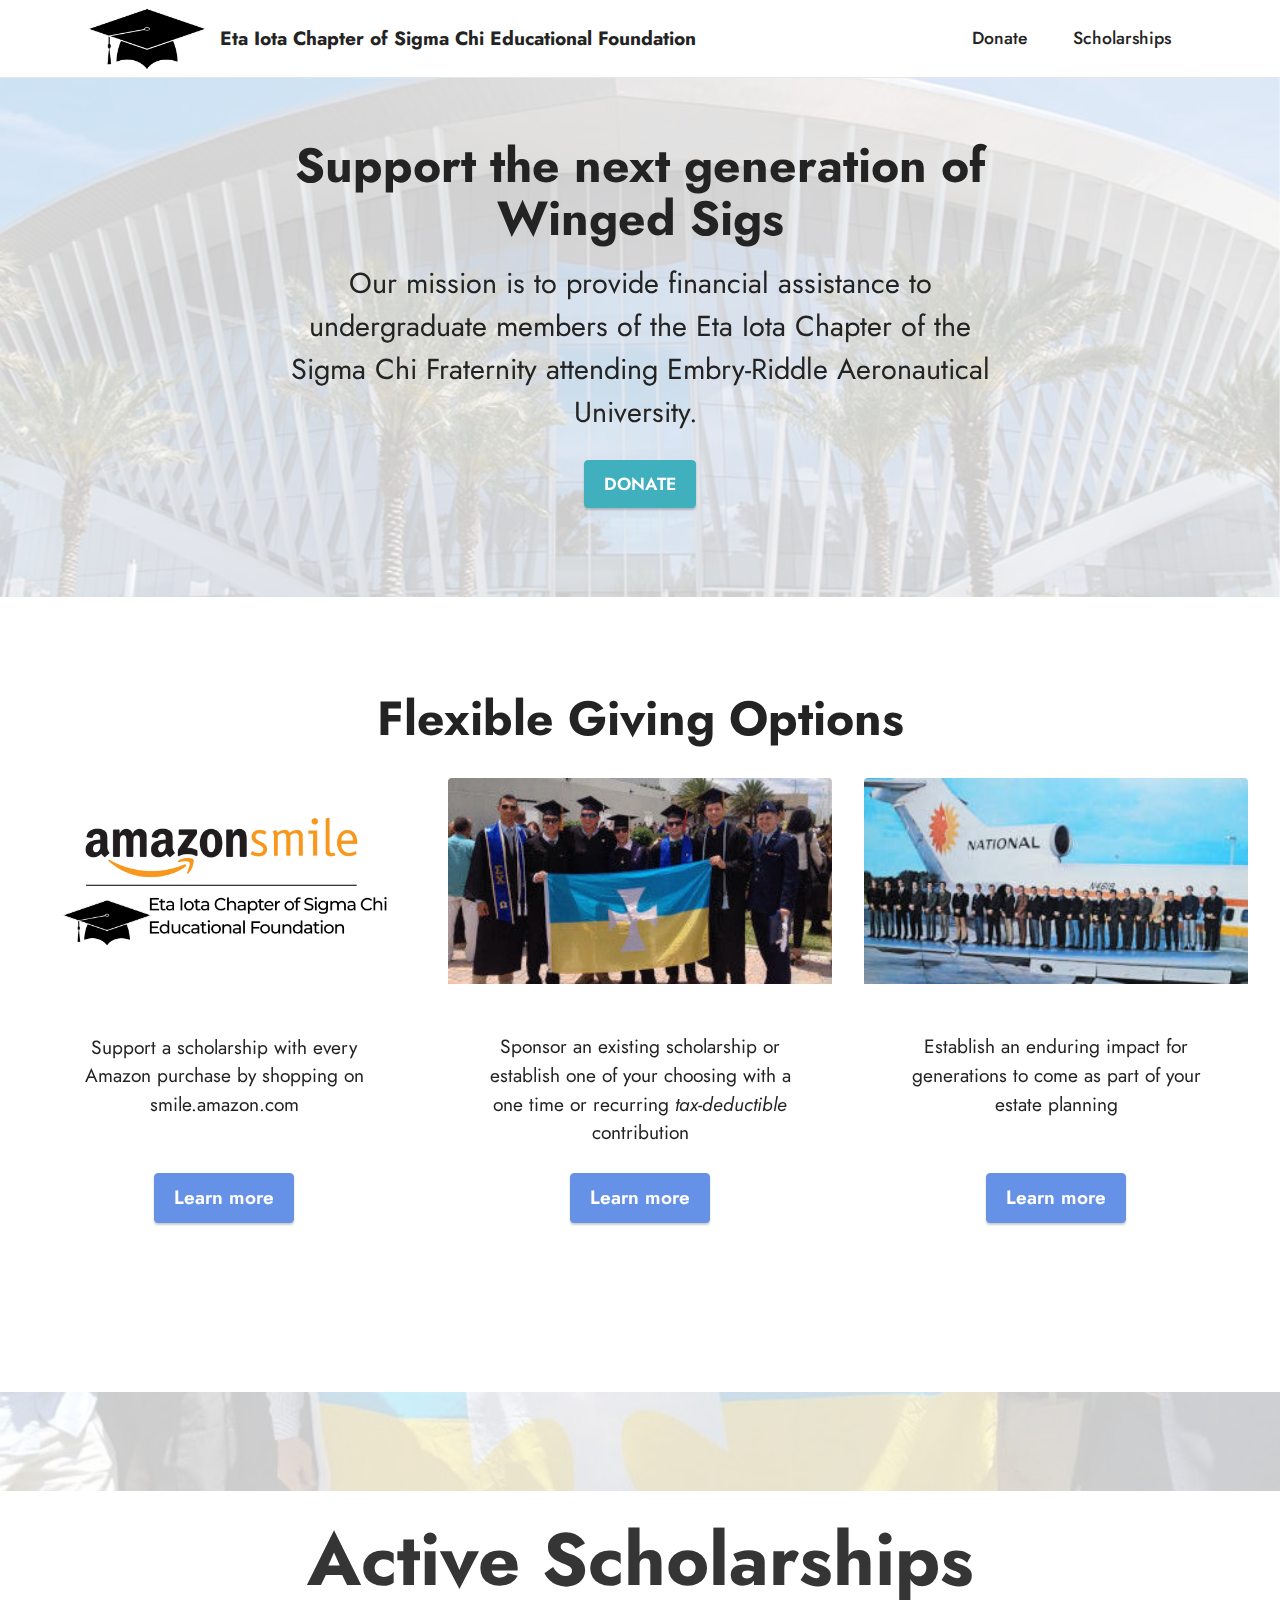
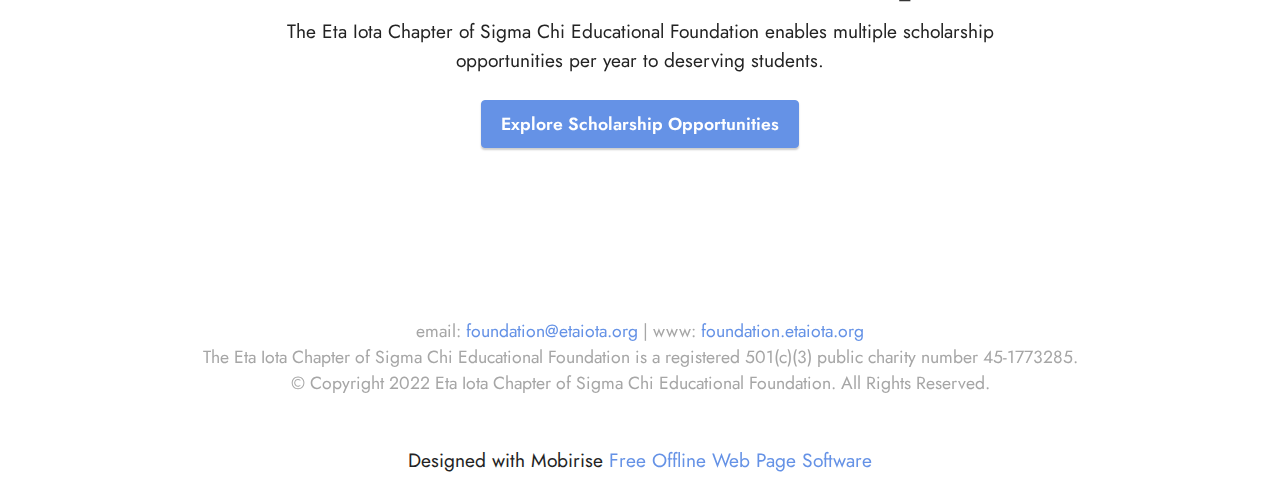
<file: index.html>
<!DOCTYPE html>
<html  >
<head>
  <!-- Site made with Mobirise Website Builder v5.6.5, https://mobirise.com -->
  <meta charset="UTF-8">
  <meta http-equiv="X-UA-Compatible" content="IE=edge">
  <meta name="generator" content="Mobirise v5.6.5, mobirise.com">
  <meta name="twitter:card" content="summary_large_image"/>
  <meta name="twitter:image:src" content="">
  <meta property="og:image" content="">
  <meta name="twitter:title" content="Eta Iota Chapter of Sigma Chi Educational Foundation">
  <meta name="viewport" content="width=device-width, initial-scale=1, minimum-scale=1">
  <link rel="shortcut icon" href="assets/images/cap-logo-208x104.png" type="image/x-icon">
  <meta name="description" content="">
  
  
  <title>Eta Iota Chapter of Sigma Chi Educational Foundation</title>
  <link rel="stylesheet" href="assets/bootstrap/css/bootstrap.min.css">
  <link rel="stylesheet" href="assets/bootstrap/css/bootstrap-grid.min.css">
  <link rel="stylesheet" href="assets/bootstrap/css/bootstrap-reboot.min.css">
  <link rel="stylesheet" href="assets/parallax/jarallax.css">
  <link rel="stylesheet" href="assets/dropdown/css/style.css">
  <link rel="stylesheet" href="assets/socicon/css/styles.css">
  <link rel="stylesheet" href="assets/theme/css/style.css">
  <link rel="preload" href="https://fonts.googleapis.com/css?family=Jost:100,200,300,400,500,600,700,800,900,100i,200i,300i,400i,500i,600i,700i,800i,900i&display=swap" as="style" onload="this.onload=null;this.rel='stylesheet'">
  <noscript><link rel="stylesheet" href="https://fonts.googleapis.com/css?family=Jost:100,200,300,400,500,600,700,800,900,100i,200i,300i,400i,500i,600i,700i,800i,900i&display=swap"></noscript>
  <link rel="preload" as="style" href="assets/mobirise/css/mbr-additional.css"><link rel="stylesheet" href="assets/mobirise/css/mbr-additional.css" type="text/css">
  
  
  
  
</head>
<body>

<!-- Analytics -->
<!-- Global site tag (gtag.js) - Google Analytics -->
<script async src="https://www.googletagmanager.com/gtag/js?id=G-GJWZ8YMTEB"></script>
<script>
  window.dataLayer = window.dataLayer || [];
  function gtag(){dataLayer.push(arguments);}
  gtag('js', new Date());

  gtag('config', 'G-GJWZ8YMTEB');
</script>
<!-- /Analytics -->


  
  <section data-bs-version="5.1" class="menu cid-s48OLK6784" once="menu" id="menu1-h">
    
    <nav class="navbar navbar-dropdown navbar-fixed-top navbar-expand-lg">
        <div class="container">
            <div class="navbar-brand">
                <span class="navbar-logo">
                    <a href="http://foundation.etaiota.org">
                        <img src="assets/images/cap-logo-208x104.png" alt="Mobirise Website Builder" style="height: 3.8rem;">
                    </a>
                </span>
                <span class="navbar-caption-wrap"><a class="navbar-caption text-black text-primary display-7" href="index.html">Eta Iota Chapter of Sigma Chi Educational Foundation</a></span>
            </div>
            <button class="navbar-toggler" type="button" data-toggle="collapse" data-bs-toggle="collapse" data-target="#navbarSupportedContent" data-bs-target="#navbarSupportedContent" aria-controls="navbarNavAltMarkup" aria-expanded="false" aria-label="Toggle navigation">
                <div class="hamburger">
                    <span></span>
                    <span></span>
                    <span></span>
                    <span></span>
                </div>
            </button>
            <div class="collapse navbar-collapse" id="navbarSupportedContent">
                <ul class="navbar-nav nav-dropdown nav-right" data-app-modern-menu="true"><li class="nav-item"><a class="nav-link link text-black text-primary display-4" href="donate.html">Donate</a></li><li class="nav-item"><a class="nav-link link text-black text-primary display-4" href="scholarships.html">Scholarships</a></li></ul>
                
                
            </div>
        </div>
    </nav>

</section>

<section data-bs-version="5.1" class="header1 cid-s48MCQYojq mbr-parallax-background" id="header1-f">

    

    <div class="mbr-overlay" style="opacity: 0.8; background-color: rgb(255, 255, 255);"></div>

    <div class="align-center container">
        <div class="row justify-content-center">
            <div class="col-12 col-lg-8">
                <h1 class="mbr-section-title mbr-fonts-style mb-3 display-2"><strong>Support the next generation of Winged Sigs</strong></h1>
                <h2 class="mbr-section-title mbr-fonts-style mb-3 display-5">Our mission is to provide financial assistance to undergraduate members of the Eta Iota Chapter of the Sigma Chi Fraternity attending Embry-Riddle Aeronautical University.&nbsp;</h2>
                
                <div class="mbr-section-btn mt-3"><a class="btn btn-success display-4" href="donate.html">DONATE</a></div>
            </div>
        </div>
    </div>
</section>

<section data-bs-version="5.1" class="gallery3 cid-t1EkrPo3Bf" id="gallery3-l">
    
    
    <div class="container-fluid">
        <div class="mbr-section-head">
            <h4 class="mbr-section-title mbr-fonts-style align-center mb-0 display-2"><strong>Flexible Giving Options</strong></h4>
            
        </div>
        <div class="row mt-4">
            <div class="item features-image сol-12 col-md-6 col-lg-4">
                <div class="item-wrapper">
                    <div class="item-img">
                        <img src="assets/images/amazonsmile-foundation-1-624x336.png" alt="Support us by shopping Amazon Smile">
                    </div>
                    <div class="item-content">
                        
                        
                        <p class="mbr-text mbr-fonts-style mt-3 display-7">Support a scholarship with every Amazon purchase by shopping on smile.amazon.com</p>
                    </div>
                    <div class="mbr-section-btn item-footer mt-2"><a href="https://smile.amazon.com/ch/45-1773285" class="btn btn-primary item-btn display-7" target="_blank">Learn
                            more</a></div>
                </div>
            </div>
            <div class="item features-image сol-12 col-md-6 col-lg-4">
                <div class="item-wrapper">
                    <div class="item-img">
                        <a href="donate.html"><img src="assets/images/grads-300-300x161.jpg" alt="Sigma Chi"></a>
                    </div>
                    <div class="item-content">
                        
                        
                        <p class="mbr-text mbr-fonts-style mt-3 display-7">
                            Sponsor an existing scholarship or establish one of your choosing with a one time or recurring <em>tax-deductible</em> contribution</p>
                    </div>
                    <div class="mbr-section-btn item-footer mt-2"><a href="donate.html" class="btn btn-primary item-btn display-7" target="_blank">Learn
                            more</a></div>
                </div>
            </div>
            <div class="item features-image сol-12 col-md-6 col-lg-4">
                <div class="item-wrapper">
                    <div class="item-img">
                        <a href="donate.html"><img src="assets/images/sigs-on-a-wing-300x161.jpg" alt="Sigs on a Wing"></a>
                    </div>
                    <div class="item-content">
                        
                        
                        <p class="mbr-text mbr-fonts-style mt-3 display-7">Establish an enduring impact for generations to come as part of your estate planning</p>
                    </div>
                    <div class="mbr-section-btn item-footer mt-2"><a href="donate.html" class="btn btn-primary item-btn display-7" target="_blank">Learn
                            more</a></div>
                </div>
            </div>
            
        </div>
    </div>
</section>

<section data-bs-version="5.1" class="header13 cid-t2b0ggr2vi mbr-parallax-background" id="header13-1i">

    

    <div class="mbr-overlay" style="opacity: 0.8; background-color: rgb(255, 255, 255);"></div>

    <div class="align-center container-fluid">
        <div class="row justify-content-center">
            <div class="col-12 col-lg-8">
                <h1 class="mbr-section-title mbr-fonts-style mb-3 display-1"><strong>Active Scholarships</strong></h1>
                
                <p class="mbr-text mbr-fonts-style mb-3 display-7">
                    The Eta Iota Chapter of Sigma Chi Educational Foundation enables multiple scholarship opportunities per year to deserving students.</p>
                <div class="mbr-section-btn mt-3"><a class="btn btn-primary display-4" href="scholarships.html">Explore Scholarship Opportunities</a></div>
                
            </div>
        </div>
    </div>
</section>

<section data-bs-version="5.1" class="footer3 cid-s48P1Icc8J" once="footers" id="footer3-i">

    

    

    <div class="container">
        <div class="media-container-row align-center mbr-white">
            
            
            <div class="row row-copirayt">
                <p class="mbr-text mb-0 mbr-fonts-style mbr-white align-center display-4"><i class="fa-solid fa-envelope"></i><i class="fa-solid fa-envelope"></i>email:&nbsp;<a href="mailto:foundation@etaiota.org" class="text-primary">foundation@etaiota.org</a> | www:&nbsp;<a href="https://foundation.etaiota.org" class="text-primary">foundation.etaiota.org</a><br>The Eta Iota Chapter of Sigma Chi Educational Foundation is a registered 501(c)(3) public charity number 45-1773285.<br>© Copyright 2022 Eta Iota Chapter of Sigma Chi Educational Foundation. All Rights Reserved.<br>
                </p>
            </div>
        </div>
    </div>
</section><section class="display-7" style="padding: 0;align-items: center;justify-content: center;flex-wrap: wrap;    align-content: center;display: flex;position: relative;height: 4rem;"><a href="https://mobiri.se/2739095" style="flex: 1 1;height: 4rem;position: absolute;width: 100%;z-index: 1;"><img alt="" style="height: 4rem;" src="[data-uri]"></a><p style="margin: 0;text-align: center;" class="display-7">Designed with Mobirise &#8204;</p><a style="z-index:1" href="https://mobirise.com/offline-website-builder.html">Free Offline Web Page Software</a></section><script src="assets/bootstrap/js/bootstrap.bundle.min.js"></script>  <script src="assets/parallax/jarallax.js"></script>  <script src="assets/smoothscroll/smooth-scroll.js"></script>  <script src="assets/ytplayer/index.js"></script>  <script src="assets/dropdown/js/navbar-dropdown.js"></script>  <script src="assets/theme/js/script.js"></script>  
  
  
</body>
</html>
</file>
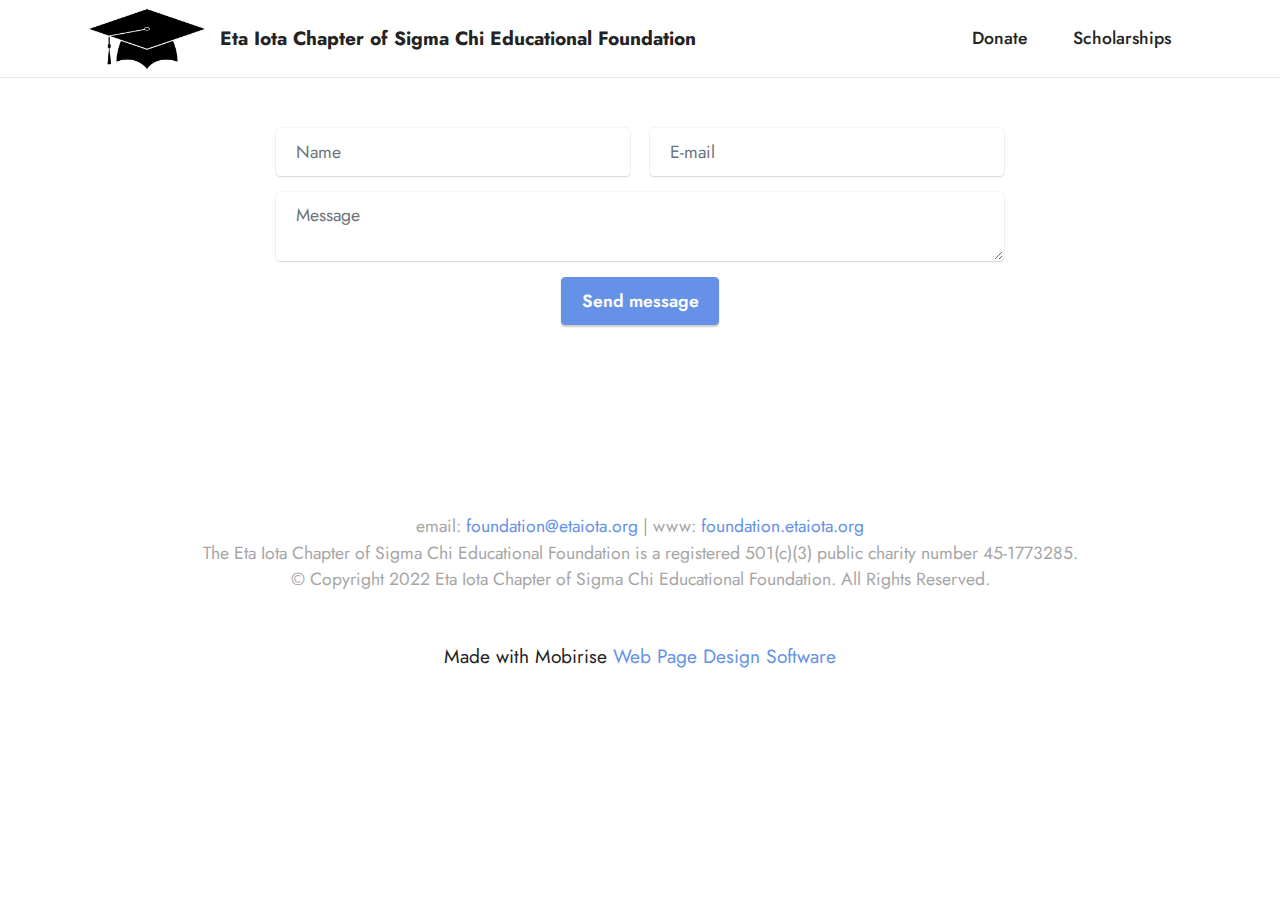
<file: contact.html>
<!DOCTYPE html>
<html  >
<head>
  <!-- Site made with Mobirise Website Builder v5.6.5, https://mobirise.com -->
  <meta charset="UTF-8">
  <meta http-equiv="X-UA-Compatible" content="IE=edge">
  <meta name="generator" content="Mobirise v5.6.5, mobirise.com">
  <meta name="twitter:card" content="summary_large_image"/>
  <meta name="twitter:image:src" content="">
  <meta property="og:image" content="">
  <meta name="twitter:title" content="Contact the Eta Iota Chapter of Sigma Chi Educational Foundation">
  <meta name="viewport" content="width=device-width, initial-scale=1, minimum-scale=1">
  <link rel="shortcut icon" href="assets/images/cap-logo-208x104.png" type="image/x-icon">
  <meta name="description" content="">
  
  
  <title>Contact the Eta Iota Chapter of Sigma Chi Educational Foundation</title>
  <link rel="stylesheet" href="assets/bootstrap/css/bootstrap.min.css">
  <link rel="stylesheet" href="assets/bootstrap/css/bootstrap-grid.min.css">
  <link rel="stylesheet" href="assets/bootstrap/css/bootstrap-reboot.min.css">
  <link rel="stylesheet" href="assets/dropdown/css/style.css">
  <link rel="stylesheet" href="assets/socicon/css/styles.css">
  <link rel="stylesheet" href="assets/theme/css/style.css">
  <link rel="preload" href="https://fonts.googleapis.com/css?family=Jost:100,200,300,400,500,600,700,800,900,100i,200i,300i,400i,500i,600i,700i,800i,900i&display=swap" as="style" onload="this.onload=null;this.rel='stylesheet'">
  <noscript><link rel="stylesheet" href="https://fonts.googleapis.com/css?family=Jost:100,200,300,400,500,600,700,800,900,100i,200i,300i,400i,500i,600i,700i,800i,900i&display=swap"></noscript>
  <link rel="preload" as="style" href="assets/mobirise/css/mbr-additional.css"><link rel="stylesheet" href="assets/mobirise/css/mbr-additional.css" type="text/css">
  
  
  
  
</head>
<body>

<!-- Analytics -->
<!-- Global site tag (gtag.js) - Google Analytics -->
<script async src="https://www.googletagmanager.com/gtag/js?id=G-GJWZ8YMTEB"></script>
<script>
  window.dataLayer = window.dataLayer || [];
  function gtag(){dataLayer.push(arguments);}
  gtag('js', new Date());

  gtag('config', 'G-GJWZ8YMTEB');
</script>
<!-- /Analytics -->


  
  <section data-bs-version="5.1" class="form5 cid-t1L0Ilz62s" id="form5-q">
    
    
    <div class="container">
        
        <div class="row justify-content-center mt-4">
            <div class="col-lg-8 mx-auto mbr-form" data-form-type="formoid">
                <form action="https://mobirise.eu/" method="POST" class="mbr-form form-with-styler" data-form-title="Form Name"><input type="hidden" name="email" data-form-email="true" value="ZgOuK9xIgoXQ9/ssSt+LKSkIRVziK+jBLE/08FHrzRrlrn0CFhFb0/AMSnr5KqSIE939jEiDIHamrsWrKWyu90cHPfjKdqneIjJ5r0gq0jYG/og4VPRgvtk6v1/cj/C2">
                    <div class="row">
                        <div hidden="hidden" data-form-alert="" class="alert alert-success col-12">Thanks for filling out the form!</div>
                        <div hidden="hidden" data-form-alert-danger="" class="alert alert-danger col-12">
                            Oops...! some problem!
                        </div>
                    </div>
                    <div class="dragArea row">
                        <div class="col-md col-sm-12 form-group mb-3" data-for="name">
                            <input type="text" name="name" placeholder="Name" data-form-field="name" class="form-control" value="" id="name-form5-q">
                        </div>
                        <div class="col-md col-sm-12 form-group mb-3" data-for="email">
                            <input type="email" name="email" placeholder="E-mail" data-form-field="email" class="form-control" value="" id="email-form5-q">
                        </div>
                        
                        <div class="col-12 form-group mb-3" data-for="textarea">
                            <textarea name="textarea" placeholder="Message" data-form-field="textarea" class="form-control" id="textarea-form5-q"></textarea>
                        </div>
                        <div class="col-lg-12 col-md-12 col-sm-12 align-center mbr-section-btn"><button type="submit" class="btn btn-primary display-4">Send message</button></div>
                    </div>
                </form>
            </div>
        </div>
    </div>
</section>

<section data-bs-version="5.1" class="menu cid-s48OLK6784" once="menu" id="menu1-m">
    
    <nav class="navbar navbar-dropdown navbar-fixed-top navbar-expand-lg">
        <div class="container">
            <div class="navbar-brand">
                <span class="navbar-logo">
                    <a href="http://foundation.etaiota.org">
                        <img src="assets/images/cap-logo-208x104.png" alt="Mobirise Website Builder" style="height: 3.8rem;">
                    </a>
                </span>
                <span class="navbar-caption-wrap"><a class="navbar-caption text-black text-primary display-7" href="index.html">Eta Iota Chapter of Sigma Chi Educational Foundation</a></span>
            </div>
            <button class="navbar-toggler" type="button" data-toggle="collapse" data-bs-toggle="collapse" data-target="#navbarSupportedContent" data-bs-target="#navbarSupportedContent" aria-controls="navbarNavAltMarkup" aria-expanded="false" aria-label="Toggle navigation">
                <div class="hamburger">
                    <span></span>
                    <span></span>
                    <span></span>
                    <span></span>
                </div>
            </button>
            <div class="collapse navbar-collapse" id="navbarSupportedContent">
                <ul class="navbar-nav nav-dropdown nav-right" data-app-modern-menu="true"><li class="nav-item"><a class="nav-link link text-black text-primary display-4" href="donate.html">Donate</a></li><li class="nav-item"><a class="nav-link link text-black text-primary display-4" href="scholarships.html">Scholarships</a></li></ul>
                
                
            </div>
        </div>
    </nav>

</section>

<section data-bs-version="5.1" class="footer3 cid-s48P1Icc8J" once="footers" id="footer3-n">

    

    

    <div class="container">
        <div class="media-container-row align-center mbr-white">
            
            
            <div class="row row-copirayt">
                <p class="mbr-text mb-0 mbr-fonts-style mbr-white align-center display-4"><i class="fa-solid fa-envelope"></i><i class="fa-solid fa-envelope"></i>email:&nbsp;<a href="mailto:foundation@etaiota.org" class="text-primary">foundation@etaiota.org</a> | www:&nbsp;<a href="https://foundation.etaiota.org" class="text-primary">foundation.etaiota.org</a><br>The Eta Iota Chapter of Sigma Chi Educational Foundation is a registered 501(c)(3) public charity number 45-1773285.<br>© Copyright 2022 Eta Iota Chapter of Sigma Chi Educational Foundation. All Rights Reserved.<br>
                </p>
            </div>
        </div>
    </div>
</section><section class="display-7" style="padding: 0;align-items: center;justify-content: center;flex-wrap: wrap;    align-content: center;display: flex;position: relative;height: 4rem;"><a href="https://mobiri.se/2739095" style="flex: 1 1;height: 4rem;position: absolute;width: 100%;z-index: 1;"><img alt="" style="height: 4rem;" src="[data-uri]"></a><p style="margin: 0;text-align: center;" class="display-7">Made with Mobirise &#8204;</p><a style="z-index:1" href="https://mobirise.com/website-design-software.html">Web Page Design Software</a></section><script src="assets/bootstrap/js/bootstrap.bundle.min.js"></script>  <script src="assets/smoothscroll/smooth-scroll.js"></script>  <script src="assets/ytplayer/index.js"></script>  <script src="assets/dropdown/js/navbar-dropdown.js"></script>  <script src="assets/theme/js/script.js"></script>  <script src="assets/formoid/formoid.min.js"></script>  
  
  
</body>
</html>
</file>
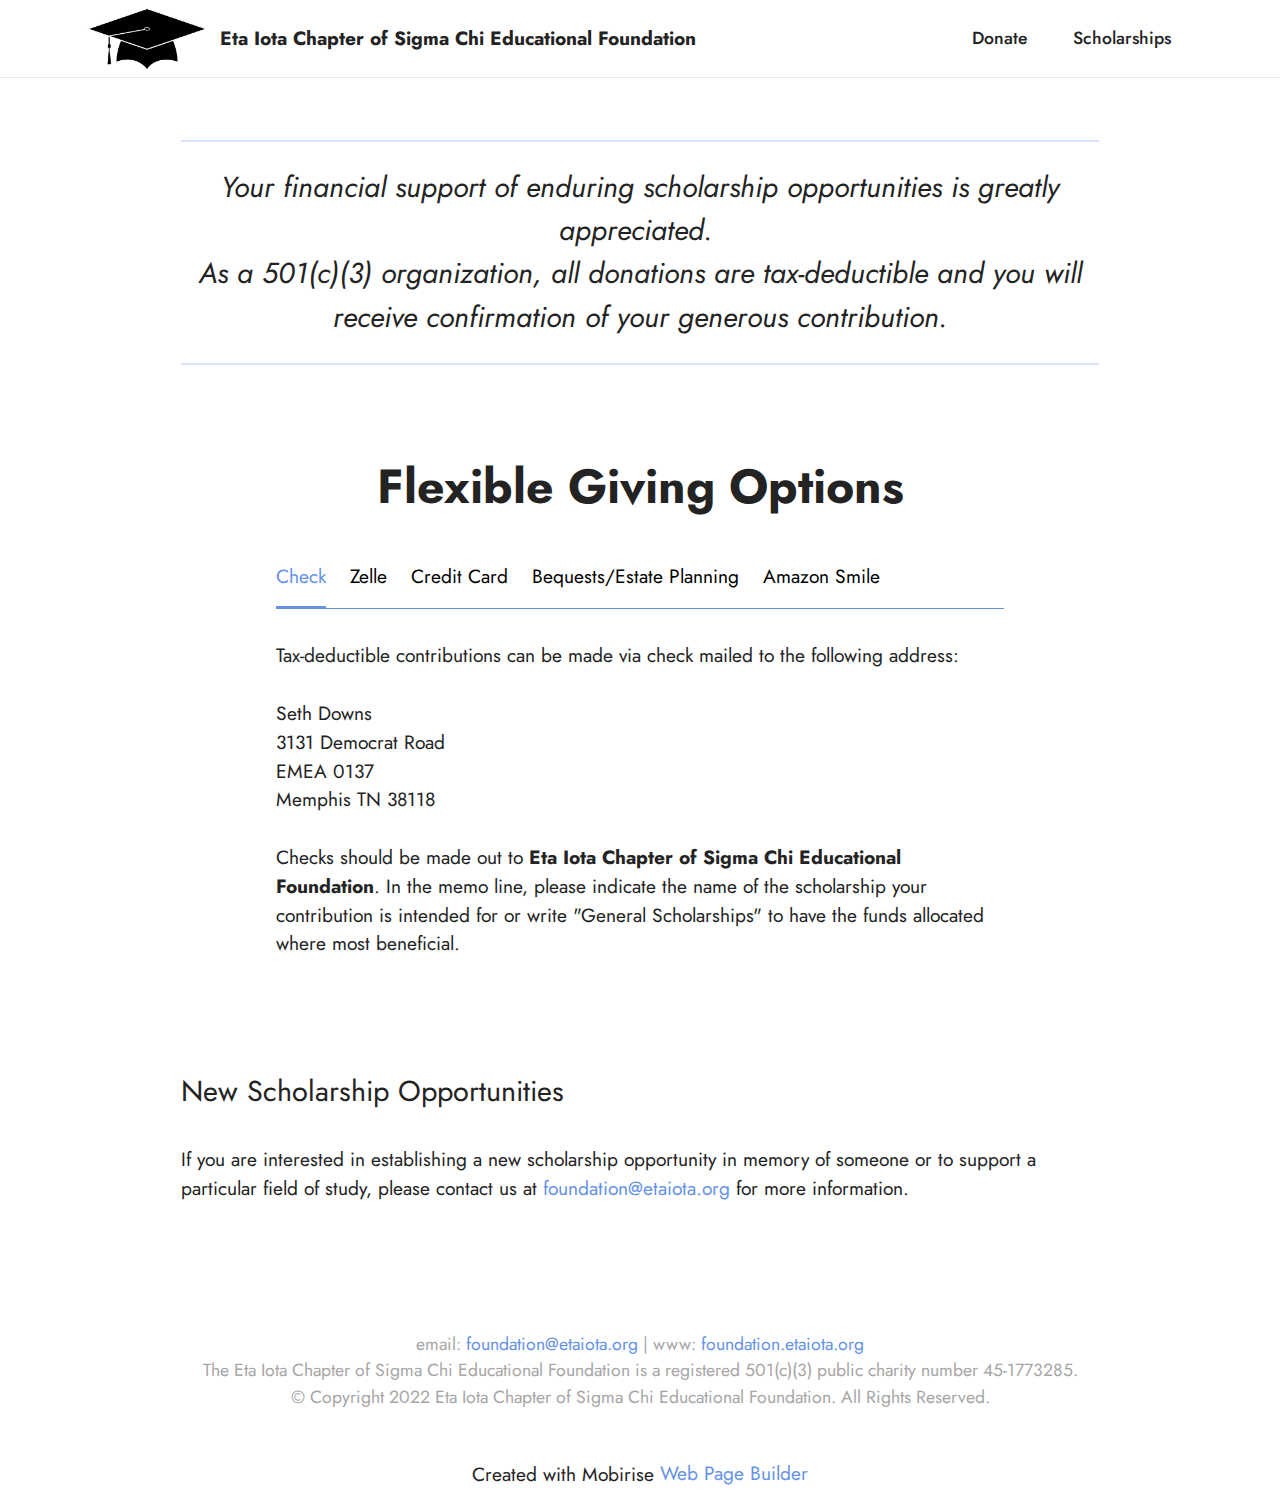
<file: donate.html>
<!DOCTYPE html>
<html  >
<head>
  <!-- Site made with Mobirise Website Builder v5.6.5, https://mobirise.com -->
  <meta charset="UTF-8">
  <meta http-equiv="X-UA-Compatible" content="IE=edge">
  <meta name="generator" content="Mobirise v5.6.5, mobirise.com">
  <meta name="twitter:card" content="summary_large_image"/>
  <meta name="twitter:image:src" content="">
  <meta property="og:image" content="">
  <meta name="twitter:title" content="Donate to Eta Iota Foundation">
  <meta name="viewport" content="width=device-width, initial-scale=1, minimum-scale=1">
  <link rel="shortcut icon" href="assets/images/cap-logo-208x104.png" type="image/x-icon">
  <meta name="description" content="">
  
  
  <title>Donate to Eta Iota Foundation</title>
  <link rel="stylesheet" href="assets/bootstrap/css/bootstrap.min.css">
  <link rel="stylesheet" href="assets/bootstrap/css/bootstrap-grid.min.css">
  <link rel="stylesheet" href="assets/bootstrap/css/bootstrap-reboot.min.css">
  <link rel="stylesheet" href="assets/dropdown/css/style.css">
  <link rel="stylesheet" href="assets/socicon/css/styles.css">
  <link rel="stylesheet" href="assets/theme/css/style.css">
  <link rel="preload" href="https://fonts.googleapis.com/css?family=Jost:100,200,300,400,500,600,700,800,900,100i,200i,300i,400i,500i,600i,700i,800i,900i&display=swap" as="style" onload="this.onload=null;this.rel='stylesheet'">
  <noscript><link rel="stylesheet" href="https://fonts.googleapis.com/css?family=Jost:100,200,300,400,500,600,700,800,900,100i,200i,300i,400i,500i,600i,700i,800i,900i&display=swap"></noscript>
  <link rel="preload" as="style" href="assets/mobirise/css/mbr-additional.css"><link rel="stylesheet" href="assets/mobirise/css/mbr-additional.css" type="text/css">
  
  
  
  
</head>
<body>

<!-- Analytics -->
<!-- Global site tag (gtag.js) - Google Analytics -->
<script async src="https://www.googletagmanager.com/gtag/js?id=G-GJWZ8YMTEB"></script>
<script>
  window.dataLayer = window.dataLayer || [];
  function gtag(){dataLayer.push(arguments);}
  gtag('js', new Date());

  gtag('config', 'G-GJWZ8YMTEB');
</script>
<!-- /Analytics -->


  
  <section data-bs-version="5.1" class="menu cid-s48OLK6784" once="menu" id="menu1-s">
    
    <nav class="navbar navbar-dropdown navbar-fixed-top navbar-expand-lg">
        <div class="container">
            <div class="navbar-brand">
                <span class="navbar-logo">
                    <a href="http://foundation.etaiota.org">
                        <img src="assets/images/cap-logo-208x104.png" alt="Mobirise Website Builder" style="height: 3.8rem;">
                    </a>
                </span>
                <span class="navbar-caption-wrap"><a class="navbar-caption text-black text-primary display-7" href="index.html">Eta Iota Chapter of Sigma Chi Educational Foundation</a></span>
            </div>
            <button class="navbar-toggler" type="button" data-toggle="collapse" data-bs-toggle="collapse" data-target="#navbarSupportedContent" data-bs-target="#navbarSupportedContent" aria-controls="navbarNavAltMarkup" aria-expanded="false" aria-label="Toggle navigation">
                <div class="hamburger">
                    <span></span>
                    <span></span>
                    <span></span>
                    <span></span>
                </div>
            </button>
            <div class="collapse navbar-collapse" id="navbarSupportedContent">
                <ul class="navbar-nav nav-dropdown nav-right" data-app-modern-menu="true"><li class="nav-item"><a class="nav-link link text-black text-primary display-4" href="donate.html">Donate</a></li><li class="nav-item"><a class="nav-link link text-black text-primary display-4" href="scholarships.html">Scholarships</a></li></ul>
                
                
            </div>
        </div>
    </nav>

</section>

<section data-bs-version="5.1" class="content6 cid-t2b2q9UNGJ" id="content6-1m">
    
    <div class="container">
        <div class="row justify-content-center">
            <div class="col-md-12 col-lg-10">
                <hr class="line">
                <p class="mbr-text align-center mbr-fonts-style my-4 display-5"><em>Your financial support of enduring scholarship opportunities is greatly appreciated.&nbsp; </em><br><em>As a 501(c)(3) organization, all donations are tax-deductible and you will receive confirmation of your generous contribution.</em></p>
                <hr class="line">
            </div>
        </div>
    </div>
</section>

<section data-bs-version="5.1" class="tabs content18 cid-t2bj9GktBA" id="tabs1-1p">

    

    
    <div class="container">
        <div class="row justify-content-center">
            <div class="col-12 col-md-8">
                <h3 class="mbr-section-title mb-0 mbr-fonts-style display-2"><strong>Flexible Giving Options</strong></h3>
                
            </div>
        </div>
        <div class="row justify-content-center mt-4">
            <div class="col-12 col-md-8">
                <ul class="nav nav-tabs mb-4" role="tablist">
                    <li class="nav-item first mbr-fonts-style"><a class="nav-link mbr-fonts-style show active display-7" role="tab" data-toggle="tab" data-bs-toggle="tab" href="#tabs1-1p_tab0" aria-selected="true">Check</a></li>
                    <li class="nav-item"><a class="nav-link mbr-fonts-style active display-7" role="tab" data-toggle="tab" data-bs-toggle="tab" href="#tabs1-1p_tab1" aria-selected="true">Zelle</a></li>
                    <li class="nav-item"><a class="nav-link mbr-fonts-style active display-7" role="tab" data-toggle="tab" data-bs-toggle="tab" href="#tabs1-1p_tab2" aria-selected="true">Credit Card</a></li>
                    <li class="nav-item"><a class="nav-link mbr-fonts-style active display-7" role="tab" data-toggle="tab" data-bs-toggle="tab" href="#tabs1-1p_tab3" aria-selected="true">Bequests/Estate Planning</a></li>
                    <li class="nav-item"><a class="nav-link mbr-fonts-style active display-7" role="tab" data-toggle="tab" data-bs-toggle="tab" href="#tabs1-1p_tab4" aria-selected="true">Amazon Smile</a></li>
                    
                </ul>
                <div class="tab-content">
                    <div id="tab1" class="tab-pane in active" role="tabpanel">
                        <div class="row">
                            <div class="col-md-12">
                                <p class="mbr-text mbr-fonts-style display-7">Tax-deductible contributions can be made via check mailed to the following address:<br><br>Seth Downs<br>3131 Democrat Road<br>EMEA 0137<br>Memphis TN 38118<br><br>Checks should be made out to <strong>Eta Iota Chapter of Sigma Chi Educational Foundation</strong>.  In the memo line, please indicate the name of the scholarship your contribution is intended for or write "General Scholarships" to have the funds allocated where most beneficial.</p>
                            </div>
                        </div>
                    </div>
                    <div id="tab2" class="tab-pane" role="tabpanel">
                        <div class="row">
                            <div class="col-md-12">
                                <p class="mbr-text mbr-fonts-style display-7">Tax-deductible contributions can be made electronically through Zelle. Be sure to use the following recipient details to ensure delivery:<br><br>First name: Eta<br>Last Name: Iota<br>Email address: scholarships@etaiota.org<br>Memo Line: the name of the scholarship your contribution is intended for or write "General Scholarships" for the funds to be allocated where most beneficial.</p>
                            </div>
                        </div>
                    </div>
                    <div id="tab3" class="tab-pane" role="tabpanel">
                        <div class="row">
                            <div class="col-md-12">
                                <p class="mbr-text mbr-fonts-style display-7">
                                    Credit Card payment options coming soon.
                                </p>
                            </div>
                        </div>
                    </div>
                    <div id="tab4" class="tab-pane" role="tabpanel">
                        <div class="row">
                            <div class="col-md-12">
                                <p class="mbr-text mbr-fonts-style display-7">
                                    Please contact <a href="mailto:foundation@etaiota.org" class="text-primary">foundation@etaiota.org</a> for more details on how to fund enduring scholarship opportunities as part of your will/estate planning.</p>
                            </div>
                        </div>
                    </div>
                    <div id="tab5" class="tab-pane" role="tabpanel">
                        <div class="row">
                            <div class="col-md-12">
                                <p class="mbr-text mbr-fonts-style display-7">
                                    If you shop on Amazon, please consider selecting Eta Iota Chapter of Sigma Chi Educational Foundation as your charity of choice and Amazon will contribute 0.5% of your eligible purchase amounts at no additional cost to you.  <a href="https://smile.amazon.com/ch/45-1773285" class="text-primary" target="_blank">Learn more</a>
                                </p>
                            </div>
                        </div>
                    </div>
                    
                </div>
            </div>
        </div>
    </div>
</section>

<section data-bs-version="5.1" class="content5 cid-t2bfCeXxN1" id="content5-1o">
    
    <div class="container">
        <div class="row justify-content-center">
            <div class="col-md-12 col-lg-10">
                
                <h4 class="mbr-section-subtitle mbr-fonts-style mb-4 display-5">New Scholarship Opportunities</h4>
                <p class="mbr-text mbr-fonts-style display-7">
                    If you are interested in establishing a new scholarship opportunity in memory of someone or to support a particular field of study, please contact us at <a href="mailto:foundation@etaiota.org" class="text-primary">foundation@etaiota.org</a> for more information.</p>
            </div>
        </div>
    </div>
</section>

<section data-bs-version="5.1" class="footer3 cid-s48P1Icc8J" once="footers" id="footer3-t">

    

    

    <div class="container">
        <div class="media-container-row align-center mbr-white">
            
            
            <div class="row row-copirayt">
                <p class="mbr-text mb-0 mbr-fonts-style mbr-white align-center display-4"><i class="fa-solid fa-envelope"></i><i class="fa-solid fa-envelope"></i>email:&nbsp;<a href="mailto:foundation@etaiota.org" class="text-primary">foundation@etaiota.org</a> | www:&nbsp;<a href="https://foundation.etaiota.org" class="text-primary">foundation.etaiota.org</a><br>The Eta Iota Chapter of Sigma Chi Educational Foundation is a registered 501(c)(3) public charity number 45-1773285.<br>© Copyright 2022 Eta Iota Chapter of Sigma Chi Educational Foundation. All Rights Reserved.<br>
                </p>
            </div>
        </div>
    </div>
</section><section class="display-7" style="padding: 0;align-items: center;justify-content: center;flex-wrap: wrap;    align-content: center;display: flex;position: relative;height: 4rem;"><a href="https://mobiri.se/2739095" style="flex: 1 1;height: 4rem;position: absolute;width: 100%;z-index: 1;"><img alt="" style="height: 4rem;" src="[data-uri]"></a><p style="margin: 0;text-align: center;" class="display-7">Created with Mobirise &#8204;</p><a style="z-index:1" href="https://mobirise.com/web-page-maker.html">Web Page Builder</a></section><script src="assets/bootstrap/js/bootstrap.bundle.min.js"></script>  <script src="assets/smoothscroll/smooth-scroll.js"></script>  <script src="assets/ytplayer/index.js"></script>  <script src="assets/dropdown/js/navbar-dropdown.js"></script>  <script src="assets/mbr-tabs/mbr-tabs.js"></script>  <script src="assets/theme/js/script.js"></script>  
  
  
</body>
</html>
</file>
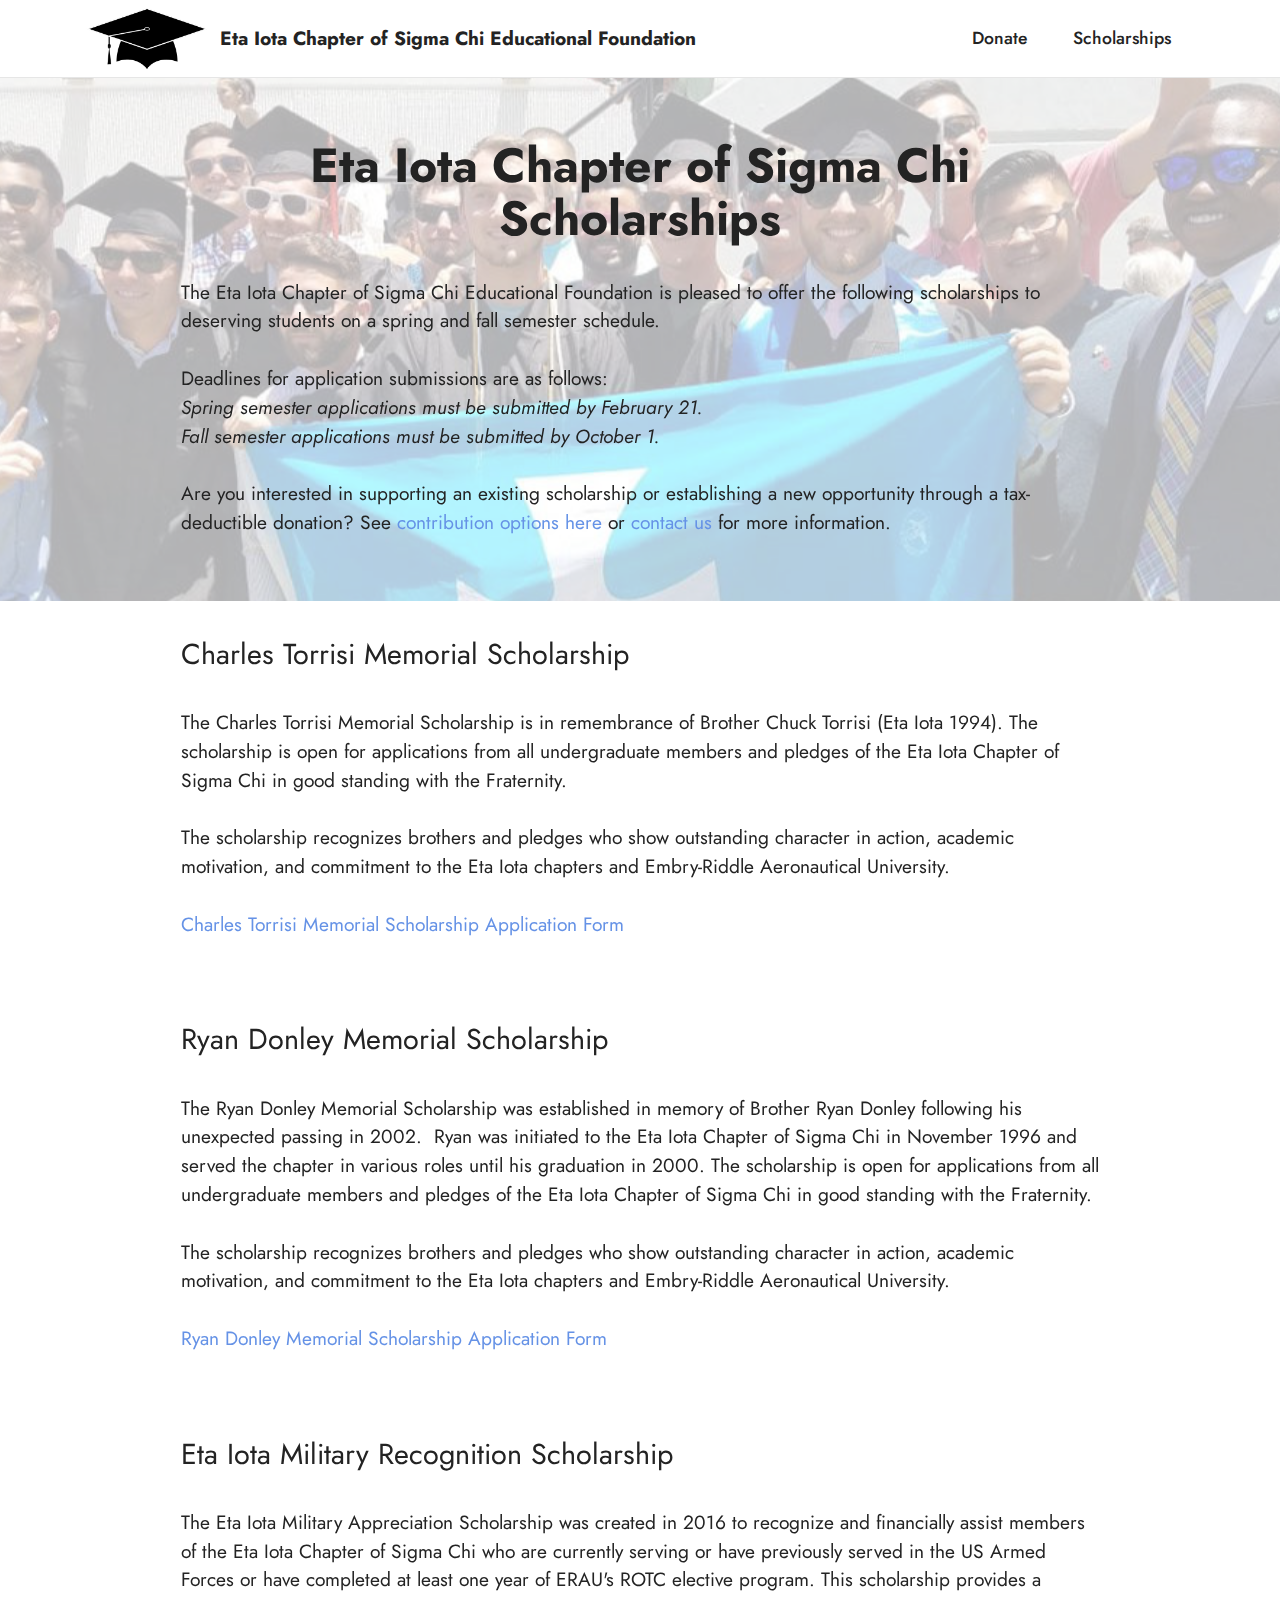
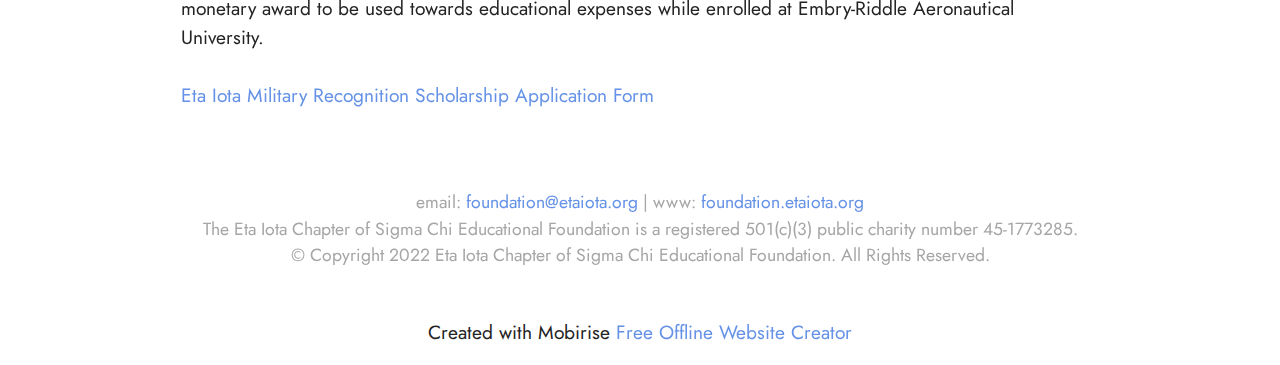
<file: scholarships.html>
<!DOCTYPE html>
<html  >
<head>
  <!-- Site made with Mobirise Website Builder v5.6.5, https://mobirise.com -->
  <meta charset="UTF-8">
  <meta http-equiv="X-UA-Compatible" content="IE=edge">
  <meta name="generator" content="Mobirise v5.6.5, mobirise.com">
  <meta name="twitter:card" content="summary_large_image"/>
  <meta name="twitter:image:src" content="">
  <meta property="og:image" content="">
  <meta name="twitter:title" content="Eta Iota Foundation Scholarships">
  <meta name="viewport" content="width=device-width, initial-scale=1, minimum-scale=1">
  <link rel="shortcut icon" href="assets/images/cap-logo-208x104.png" type="image/x-icon">
  <meta name="description" content="">
  
  
  <title>Eta Iota Foundation Scholarships</title>
  <link rel="stylesheet" href="assets/bootstrap/css/bootstrap.min.css">
  <link rel="stylesheet" href="assets/bootstrap/css/bootstrap-grid.min.css">
  <link rel="stylesheet" href="assets/bootstrap/css/bootstrap-reboot.min.css">
  <link rel="stylesheet" href="assets/parallax/jarallax.css">
  <link rel="stylesheet" href="assets/dropdown/css/style.css">
  <link rel="stylesheet" href="assets/socicon/css/styles.css">
  <link rel="stylesheet" href="assets/theme/css/style.css">
  <link rel="preload" href="https://fonts.googleapis.com/css?family=Jost:100,200,300,400,500,600,700,800,900,100i,200i,300i,400i,500i,600i,700i,800i,900i&display=swap" as="style" onload="this.onload=null;this.rel='stylesheet'">
  <noscript><link rel="stylesheet" href="https://fonts.googleapis.com/css?family=Jost:100,200,300,400,500,600,700,800,900,100i,200i,300i,400i,500i,600i,700i,800i,900i&display=swap"></noscript>
  <link rel="preload" as="style" href="assets/mobirise/css/mbr-additional.css"><link rel="stylesheet" href="assets/mobirise/css/mbr-additional.css" type="text/css">
  
  
  
  
</head>
<body>

<!-- Analytics -->
<!-- Global site tag (gtag.js) - Google Analytics -->
<script async src="https://www.googletagmanager.com/gtag/js?id=G-GJWZ8YMTEB"></script>
<script>
  window.dataLayer = window.dataLayer || [];
  function gtag(){dataLayer.push(arguments);}
  gtag('js', new Date());

  gtag('config', 'G-GJWZ8YMTEB');
</script>
<!-- /Analytics -->


  
  <section data-bs-version="5.1" class="menu cid-t1LnfN8j6K" once="menu" id="menu1-x">
    
    <nav class="navbar navbar-dropdown navbar-fixed-top navbar-expand-lg">
        <div class="container">
            <div class="navbar-brand">
                <span class="navbar-logo">
                    <a href="http://foundation.etaiota.org">
                        <img src="assets/images/cap-logo-208x104.png" alt="Mobirise Website Builder" style="height: 3.8rem;">
                    </a>
                </span>
                <span class="navbar-caption-wrap"><a class="navbar-caption text-black text-primary display-7" href="index.html">Eta Iota Chapter of Sigma Chi Educational Foundation</a></span>
            </div>
            <button class="navbar-toggler" type="button" data-toggle="collapse" data-bs-toggle="collapse" data-target="#navbarSupportedContent" data-bs-target="#navbarSupportedContent" aria-controls="navbarNavAltMarkup" aria-expanded="false" aria-label="Toggle navigation">
                <div class="hamburger">
                    <span></span>
                    <span></span>
                    <span></span>
                    <span></span>
                </div>
            </button>
            <div class="collapse navbar-collapse" id="navbarSupportedContent">
                <ul class="navbar-nav nav-dropdown nav-right" data-app-modern-menu="true"><li class="nav-item"><a class="nav-link link text-black text-primary display-4" href="donate.html">Donate</a></li><li class="nav-item"><a class="nav-link link text-black text-primary display-4" href="scholarships.html">Scholarships</a></li></ul>
                
                
            </div>
        </div>
    </nav>

</section>

<section data-bs-version="5.1" class="content4 cid-t1LnfNWjM6 mbr-parallax-background" id="content4-y">
    
    <div class="mbr-overlay" style="opacity: 0.7; background-color: rgb(255, 255, 255);">
    </div>
    <div class="container">
        <div class="row justify-content-center">
            <div class="title col-md-12 col-lg-10">
                <h3 class="mbr-section-title mbr-fonts-style align-center mb-4 display-2"><strong>Eta Iota Chapter of Sigma Chi Scholarships</strong></h3>
                <h4 class="mbr-section-subtitle align-center mbr-fonts-style mb-4 display-7"><div><span style="font-size: 1.2rem;">The Eta Iota Chapter of Sigma Chi Educational Foundation is pleased to offer the following scholarships to deserving students on a spring and fall semester schedule.</span></div><div><br></div><div><span style="font-size: 1.2rem;">Deadlines for application submissions are as follows:</span></div><div><em>Spring semester applications must be submitted by February 21.</em></div><div><em>Fall semester applications must be submitted by October 1.</em></div><br><div>Are you interested in supporting an existing scholarship or establishing a new opportunity through a tax-deductible donation?  See <a href="donate.html" class="text-primary">contribution options here</a> or <a href="mailto:foundation@etaiota.org" class="text-primary">contact us</a> for more information.</div></h4>
                
            </div>
        </div>
    </div>
</section>

<section data-bs-version="5.1" class="content5 cid-t1LnfOuYFO" id="content5-z">
    
    <div class="container">
        <div class="row justify-content-center">
            <div class="col-md-12 col-lg-10">
                
                <h4 class="mbr-section-subtitle mbr-fonts-style mb-4 display-5">
                    Charles Torrisi Memorial Scholarship</h4>
                <p class="mbr-text mbr-fonts-style display-7">The Charles Torrisi Memorial Scholarship is in remembrance of Brother Chuck Torrisi (Eta Iota 1994).  The scholarship is open for applications from all undergraduate members and pledges of the Eta Iota Chapter of Sigma Chi in good standing with the Fraternity.  <br><br>The scholarship recognizes brothers and pledges who show outstanding character in action, academic motivation, and commitment to the Eta Iota chapters and Embry-Riddle Aeronautical University.<br><br><a href="https://docs.google.com/forms/d/e/1FAIpQLSdk3J9nnS1FAZlw3dRwDkFV_boBByaf1jSyff79EytN6dC0Mw/viewform?usp=sf_link" class="text-primary" target="_blank">Charles Torrisi Memorial Scholarship Application Form</a><br></p>
            </div>
        </div>
    </div>
</section>

<section data-bs-version="5.1" class="content5 cid-t1YNEJKIIz" id="content5-18">
    
    <div class="container">
        <div class="row justify-content-center">
            <div class="col-md-12 col-lg-10">
                
                <h4 class="mbr-section-subtitle mbr-fonts-style mb-4 display-5">
                    Ryan Donley Memorial Scholarship</h4>
                <p class="mbr-text mbr-fonts-style display-7">The Ryan Donley Memorial Scholarship was established in memory of Brother Ryan Donley following his unexpected passing in 2002.&nbsp; Ryan was initiated to the Eta Iota Chapter of Sigma Chi in November 1996 and served the chapter in various roles until his graduation in 2000. The scholarship is open for applications from all undergraduate members and pledges of the Eta Iota Chapter of Sigma Chi in good standing with the Fraternity.  <br><br>The scholarship recognizes brothers and pledges who show outstanding character in action, academic motivation, and commitment to the Eta Iota chapters and Embry-Riddle Aeronautical University.<br><br><a href="https://docs.google.com/forms/d/e/1FAIpQLSfJw9h_NFsp7JW6G1k3k1BggfFlNMlsn_syyjyar5M0FTA0PA/viewform?usp=sf_link" class="text-primary" target="_blank">Ryan Donley Memorial Scholarship Application Form</a><br></p>
            </div>
        </div>
    </div>
</section>

<section data-bs-version="5.1" class="content5 cid-t1LnfOQli9" id="content5-10">
    
    <div class="container">
        <div class="row justify-content-center">
            <div class="col-md-12 col-lg-10">
                
                <h4 class="mbr-section-subtitle mbr-fonts-style mb-4 display-5">
                    Eta Iota Military Recognition Scholarship</h4>
                <p class="mbr-text mbr-fonts-style display-7">The Eta Iota Military Appreciation Scholarship was created in 2016 to recognize and financially assist members of the Eta Iota Chapter of Sigma Chi who are currently serving or have previously served in the US Armed Forces or have completed at least one year of ERAU's ROTC elective program. This scholarship provides a monetary award to be used towards educational expenses while enrolled at Embry-Riddle Aeronautical University.<br><br><a href="https://docs.google.com/forms/d/e/1FAIpQLSd3HwtyCvMcn-PcKYBaV21MQoXEBtF6gIDk1BtBELNbqBButQ/viewform?usp=sf_link" class="text-primary" target="_blank">Eta Iota Military Recognition Scholarship Application Form</a><br></p>
            </div>
        </div>
    </div>
</section>

<section data-bs-version="5.1" class="footer3 cid-t1LnfPagZv" once="footers" id="footer3-11">

    

    

    <div class="container">
        <div class="media-container-row align-center mbr-white">
            
            
            <div class="row row-copirayt">
                <p class="mbr-text mb-0 mbr-fonts-style mbr-white align-center display-4"><i class="fa-solid fa-envelope"></i><i class="fa-solid fa-envelope"></i>email:&nbsp;<a href="mailto:foundation@etaiota.org" class="text-primary">foundation@etaiota.org</a> | www:&nbsp;<a href="https://foundation.etaiota.org" class="text-primary">foundation.etaiota.org</a><br>The Eta Iota Chapter of Sigma Chi Educational Foundation is a registered 501(c)(3) public charity number 45-1773285.<br>© Copyright 2022 Eta Iota Chapter of Sigma Chi Educational Foundation. All Rights Reserved.<br>
                </p>
            </div>
        </div>
    </div>
</section><section class="display-7" style="padding: 0;align-items: center;justify-content: center;flex-wrap: wrap;    align-content: center;display: flex;position: relative;height: 4rem;"><a href="https://mobiri.se/2739095" style="flex: 1 1;height: 4rem;position: absolute;width: 100%;z-index: 1;"><img alt="" style="height: 4rem;" src="[data-uri]"></a><p style="margin: 0;text-align: center;" class="display-7">Created with Mobirise &#8204;</p><a style="z-index:1" href="https://mobirise.com/offline-website-builder.html">Free Offline Website Creator</a></section><script src="assets/bootstrap/js/bootstrap.bundle.min.js"></script>  <script src="assets/parallax/jarallax.js"></script>  <script src="assets/smoothscroll/smooth-scroll.js"></script>  <script src="assets/ytplayer/index.js"></script>  <script src="assets/dropdown/js/navbar-dropdown.js"></script>  <script src="assets/theme/js/script.js"></script>  
  
  
</body>
</html>
</file>
<file: assets/parallax/jarallax.css>
.jarallax {
    position: relative;
    z-index: 0;
}
.jarallax > .jarallax-img {
    position: absolute;
    object-fit: cover;
    /* support for plugin https://github.com/bfred-it/object-fit-images */
    font-family: 'object-fit: cover;';
    top: 0;
    left: 0;
    width: 100%;
    height: 100%;
    z-index: -1;
}
</file>
<file: assets/dropdown/css/style.css>
.navbar-dropdown {
  left: 0;
  padding: 0;
  position: absolute;
  right: 0;
  top: 0;
  transition: all 0.45s ease;
  z-index: 1030;
  background: #282828; }
  .navbar-dropdown .navbar-logo {
    margin-right: 0.8rem;
    transition: margin 0.3s ease-in-out;
    vertical-align: middle; }
    .navbar-dropdown .navbar-logo img {
      height: 3.125rem;
      transition: all 0.3s ease-in-out; }
    .navbar-dropdown .navbar-logo.mbr-iconfont {
      font-size: 3.125rem;
      line-height: 3.125rem; }
  .navbar-dropdown .navbar-caption {
    font-weight: 700;
    white-space: normal;
    vertical-align: -4px;
    line-height: 3.125rem !important; }
    .navbar-dropdown .navbar-caption, .navbar-dropdown .navbar-caption:hover {
      color: inherit;
      text-decoration: none; }
  .navbar-dropdown .mbr-iconfont + .navbar-caption {
    vertical-align: -1px; }
  .navbar-dropdown.navbar-fixed-top {
    position: fixed; }
  .navbar-dropdown .navbar-brand span {
    vertical-align: -4px; }
  .navbar-dropdown.bg-color.transparent {
    background: none; }
  .navbar-dropdown.navbar-short .navbar-brand {
    padding: 0.625rem 0; }
    .navbar-dropdown.navbar-short .navbar-brand span {
      vertical-align: -1px; }
  .navbar-dropdown.navbar-short .navbar-caption {
    line-height: 2.375rem !important;
    vertical-align: -2px; }
  .navbar-dropdown.navbar-short .navbar-logo {
    margin-right: 0.5rem; }
    .navbar-dropdown.navbar-short .navbar-logo img {
      height: 2.375rem; }
    .navbar-dropdown.navbar-short .navbar-logo.mbr-iconfont {
      font-size: 2.375rem;
      line-height: 2.375rem; }
  .navbar-dropdown.navbar-short .mbr-table-cell {
    height: 3.625rem; }
  .navbar-dropdown .navbar-close {
    left: 0.6875rem;
    position: fixed;
    top: 0.75rem;
    z-index: 1000; }
  .navbar-dropdown .hamburger-icon {
    content: "";
    display: inline-block;
    vertical-align: middle;
    width: 16px;
    -webkit-box-shadow: 0 -6px 0 1px #282828,0 0 0 1px #282828,0 6px 0 1px #282828;
    -moz-box-shadow: 0 -6px 0 1px #282828,0 0 0 1px #282828,0 6px 0 1px #282828;
    box-shadow: 0 -6px 0 1px #282828,0 0 0 1px #282828,0 6px 0 1px #282828; }

.dropdown-menu .dropdown-toggle[data-toggle="dropdown-submenu"]::after {
  border-bottom: 0.35em solid transparent;
  border-left: 0.35em solid;
  border-right: 0;
  border-top: 0.35em solid transparent;
  margin-left: 0.3rem; }

.dropdown-menu .dropdown-item:focus {
  outline: 0; }

.nav-dropdown {
  font-size: 0.75rem;
  font-weight: 500;
  height: auto !important; }
  .nav-dropdown .nav-btn {
    padding-left: 1rem; }
  .nav-dropdown .link {
    margin: .667em 1.667em;
    font-weight: 500;
    padding: 0;
    transition: color .2s ease-in-out; }
    .nav-dropdown .link.dropdown-toggle {
      margin-right: 2.583em; }
      .nav-dropdown .link.dropdown-toggle::after {
        margin-left: .25rem;
        border-top: 0.35em solid;
        border-right: 0.35em solid transparent;
        border-left: 0.35em solid transparent;
        border-bottom: 0; }
      .nav-dropdown .link.dropdown-toggle[aria-expanded="true"] {
        margin: 0;
        padding: 0.667em 3.263em  0.667em 1.667em; }
  .nav-dropdown .link::after,
  .nav-dropdown .dropdown-item::after {
    color: inherit; }
  .nav-dropdown .btn {
    font-size: 0.75rem;
    font-weight: 700;
    letter-spacing: 0;
    margin-bottom: 0;
    padding-left: 1.25rem;
    padding-right: 1.25rem; }
  .nav-dropdown .dropdown-menu {
    border-radius: 0;
    border: 0;
    left: 0;
    margin: 0;
    padding-bottom: 1.25rem;
    padding-top: 1.25rem;
    position: relative; }
  .nav-dropdown .dropdown-submenu {
    margin-left: 0.125rem;
    top: 0; }
  .nav-dropdown .dropdown-item {
    font-weight: 500;
    line-height: 2;
    padding: 0.3846em 4.615em 0.3846em 1.5385em;
    position: relative;
    transition: color .2s ease-in-out, background-color .2s ease-in-out; }
    .nav-dropdown .dropdown-item::after {
      margin-top: -0.3077em;
      position: absolute;
      right: 1.1538em;
      top: 50%; }
    .nav-dropdown .dropdown-item:focus, .nav-dropdown .dropdown-item:hover {
      background: none; }

@media (max-width: 767px) {
  .nav-dropdown.navbar-toggleable-sm {
    bottom: 0;
    display: none;
    left: 0;
    overflow-x: hidden;
    position: fixed;
    top: 0;
    transform: translateX(-100%);
    -ms-transform: translateX(-100%);
    -webkit-transform: translateX(-100%);
    width: 18.75rem;
    z-index: 999; } }
.nav-dropdown.navbar-toggleable-xl {
  bottom: 0;
  display: none;
  left: 0;
  overflow-x: hidden;
  position: fixed;
  top: 0;
  transform: translateX(-100%);
  -ms-transform: translateX(-100%);
  -webkit-transform: translateX(-100%);
  width: 18.75rem;
  z-index: 999; }

.nav-dropdown-sm {
  display: block !important;
  overflow-x: hidden;
  overflow: auto;
  padding-top: 3.875rem; }
  .nav-dropdown-sm::after {
    content: "";
    display: block;
    height: 3rem;
    width: 100%; }
  .nav-dropdown-sm.collapse.in ~ .navbar-close {
    display: block !important; }
  .nav-dropdown-sm.collapsing, .nav-dropdown-sm.collapse.in {
    transform: translateX(0);
    -ms-transform: translateX(0);
    -webkit-transform: translateX(0);
    transition: all 0.25s ease-out;
    -webkit-transition: all 0.25s ease-out;
    background: #282828; }
  .nav-dropdown-sm.collapsing[aria-expanded="false"] {
    transform: translateX(-100%);
    -ms-transform: translateX(-100%);
    -webkit-transform: translateX(-100%); }
  .nav-dropdown-sm .nav-item {
    display: block;
    margin-left: 0 !important;
    padding-left: 0; }
  .nav-dropdown-sm .link,
  .nav-dropdown-sm .dropdown-item {
    border-top: 1px dotted rgba(255, 255, 255, 0.1);
    font-size: 0.8125rem;
    line-height: 1.6;
    margin: 0 !important;
    padding: 0.875rem 2.4rem 0.875rem 1.5625rem !important;
    position: relative;
    white-space: normal; }
    .nav-dropdown-sm .link:focus, .nav-dropdown-sm .link:hover,
    .nav-dropdown-sm .dropdown-item:focus,
    .nav-dropdown-sm .dropdown-item:hover {
      background: rgba(0, 0, 0, 0.2) !important;
      color: #c0a375; }
  .nav-dropdown-sm .nav-btn {
    position: relative;
    padding: 1.5625rem 1.5625rem 0 1.5625rem; }
    .nav-dropdown-sm .nav-btn::before {
      border-top: 1px dotted rgba(255, 255, 255, 0.1);
      content: "";
      left: 0;
      position: absolute;
      top: 0;
      width: 100%; }
    .nav-dropdown-sm .nav-btn + .nav-btn {
      padding-top: 0.625rem; }
      .nav-dropdown-sm .nav-btn + .nav-btn::before {
        display: none; }
  .nav-dropdown-sm .btn {
    padding: 0.625rem 0; }
  .nav-dropdown-sm .dropdown-toggle[data-toggle="dropdown-submenu"]::after {
    margin-left: .25rem;
    border-top: 0.35em solid;
    border-right: 0.35em solid transparent;
    border-left: 0.35em solid transparent;
    border-bottom: 0; }
  .nav-dropdown-sm .dropdown-toggle[data-toggle="dropdown-submenu"][aria-expanded="true"]::after {
    border-top: 0;
    border-right: 0.35em solid transparent;
    border-left: 0.35em solid transparent;
    border-bottom: 0.35em solid; }
  .nav-dropdown-sm .dropdown-menu {
    margin: 0;
    padding: 0;
    position: relative;
    top: 0;
    left: 0;
    width: 100%;
    border: 0;
    float: none;
    border-radius: 0;
    background: none; }
  .nav-dropdown-sm .dropdown-submenu {
    left: 100%;
    margin-left: 0.125rem;
    margin-top: -1.25rem;
    top: 0; }

.navbar-toggleable-sm .nav-dropdown .dropdown-menu {
  position: absolute; }

.navbar-toggleable-sm .nav-dropdown .dropdown-submenu {
  left: 100%;
  margin-left: 0.125rem;
  margin-top: -1.25rem;
  top: 0; }

.navbar-toggleable-sm.opened .nav-dropdown .dropdown-menu {
  position: relative; }

.navbar-toggleable-sm.opened .nav-dropdown .dropdown-submenu {
  left: 0;
  margin-left: 00rem;
  margin-top: 0rem;
  top: 0; }

.is-builder .nav-dropdown.collapsing {
  transition: none !important; }
</file>
<file: assets/socicon/css/styles.css>
@charset "UTF-8";

@font-face {
  font-family: 'Socicon';
  src:  url('../fonts/socicon.eot');
  src:  url('../fonts/socicon.eot?#iefix') format('embedded-opentype'),
    url('../fonts/socicon.woff2') format('woff2'),
    url('../fonts/socicon.ttf') format('truetype'),
    url('../fonts/socicon.woff') format('woff'),
    url('../fonts/socicon.svg#socicon') format('svg');
  font-weight: normal;
  font-style: normal;
  font-display: swap;
}

[data-icon]:before {
  font-family: "socicon" !important;
  content: attr(data-icon);
  font-style: normal !important;
  font-weight: normal !important;
  font-variant: normal !important;
  text-transform: none !important;
  speak: none;
  line-height: 1;
  -webkit-font-smoothing: antialiased;
  -moz-osx-font-smoothing: grayscale;
}

[class^="socicon-"], [class*=" socicon-"] {
  /* use !important to prevent issues with browser extensions that change fonts */
  font-family: 'Socicon' !important;
  speak: none;
  font-style: normal;
  font-weight: normal;
  font-variant: normal;
  text-transform: none;
  line-height: 1;

  /* Better Font Rendering =========== */
  -webkit-font-smoothing: antialiased;
  -moz-osx-font-smoothing: grayscale;
}

.socicon-eitaa:before {
  content: "\e97c";
}
.socicon-soroush:before {
  content: "\e97d";
}
.socicon-bale:before {
  content: "\e97e";
}
.socicon-zazzle:before {
  content: "\e97b";
}
.socicon-society6:before {
  content: "\e97a";
}
.socicon-redbubble:before {
  content: "\e979";
}
.socicon-avvo:before {
  content: "\e978";
}
.socicon-stitcher:before {
  content: "\e977";
}
.socicon-googlehangouts:before {
  content: "\e974";
}
.socicon-dlive:before {
  content: "\e975";
}
.socicon-vsco:before {
  content: "\e976";
}
.socicon-flipboard:before {
  content: "\e973";
}
.socicon-ubuntu:before {
  content: "\e958";
}
.socicon-artstation:before {
  content: "\e959";
}
.socicon-invision:before {
  content: "\e95a";
}
.socicon-torial:before {
  content: "\e95b";
}
.socicon-collectorz:before {
  content: "\e95c";
}
.socicon-seenthis:before {
  content: "\e95d";
}
.socicon-googleplaymusic:before {
  content: "\e95e";
}
.socicon-debian:before {
  content: "\e95f";
}
.socicon-filmfreeway:before {
  content: "\e960";
}
.socicon-gnome:before {
  content: "\e961";
}
.socicon-itchio:before {
  content: "\e962";
}
.socicon-jamendo:before {
  content: "\e963";
}
.socicon-mix:before {
  content: "\e964";
}
.socicon-sharepoint:before {
  content: "\e965";
}
.socicon-tinder:before {
  content: "\e966";
}
.socicon-windguru:before {
  content: "\e967";
}
.socicon-cdbaby:before {
  content: "\e968";
}
.socicon-elementaryos:before {
  content: "\e969";
}
.socicon-stage32:before {
  content: "\e96a";
}
.socicon-tiktok:before {
  content: "\e96b";
}
.socicon-gitter:before {
  content: "\e96c";
}
.socicon-letterboxd:before {
  content: "\e96d";
}
.socicon-threema:before {
  content: "\e96e";
}
.socicon-splice:before {
  content: "\e96f";
}
.socicon-metapop:before {
  content: "\e970";
}
.socicon-naver:before {
  content: "\e971";
}
.socicon-remote:before {
  content: "\e972";
}
.socicon-internet:before {
  content: "\e957";
}
.socicon-moddb:before {
  content: "\e94b";
}
.socicon-indiedb:before {
  content: "\e94c";
}
.socicon-traxsource:before {
  content: "\e94d";
}
.socicon-gamefor:before {
  content: "\e94e";
}
.socicon-pixiv:before {
  content: "\e94f";
}
.socicon-myanimelist:before {
  content: "\e950";
}
.socicon-blackberry:before {
  content: "\e951";
}
.socicon-wickr:before {
  content: "\e952";
}
.socicon-spip:before {
  content: "\e953";
}
.socicon-napster:before {
  content: "\e954";
}
.socicon-beatport:before {
  content: "\e955";
}
.socicon-hackerone:before {
  content: "\e956";
}
.socicon-hackernews:before {
  content: "\e946";
}
.socicon-smashwords:before {
  content: "\e947";
}
.socicon-kobo:before {
  content: "\e948";
}
.socicon-bookbub:before {
  content: "\e949";
}
.socicon-mailru:before {
  content: "\e94a";
}
.socicon-gitlab:before {
  content: "\e945";
}
.socicon-instructables:before {
  content: "\e944";
}
.socicon-portfolio:before {
  content: "\e943";
}
.socicon-codered:before {
  content: "\e940";
}
.socicon-origin:before {
  content: "\e941";
}
.socicon-nextdoor:before {
  content: "\e942";
}
.socicon-udemy:before {
  content: "\e93f";
}
.socicon-livemaster:before {
  content: "\e93e";
}
.socicon-crunchbase:before {
  content: "\e93b";
}
.socicon-homefy:before {
  content: "\e93c";
}
.socicon-calendly:before {
  content: "\e93d";
}
.socicon-realtor:before {
  content: "\e90f";
}
.socicon-tidal:before {
  content: "\e910";
}
.socicon-qobuz:before {
  content: "\e911";
}
.socicon-natgeo:before {
  content: "\e912";
}
.socicon-mastodon:before {
  content: "\e913";
}
.socicon-unsplash:before {
  content: "\e914";
}
.socicon-homeadvisor:before {
  content: "\e915";
}
.socicon-angieslist:before {
  content: "\e916";
}
.socicon-codepen:before {
  content: "\e917";
}
.socicon-slack:before {
  content: "\e918";
}
.socicon-openaigym:before {
  content: "\e919";
}
.socicon-logmein:before {
  content: "\e91a";
}
.socicon-fiverr:before {
  content: "\e91b";
}
.socicon-gotomeeting:before {
  content: "\e91c";
}
.socicon-aliexpress:before {
  content: "\e91d";
}
.socicon-guru:before {
  content: "\e91e";
}
.socicon-appstore:before {
  content: "\e91f";
}
.socicon-homes:before {
  content: "\e920";
}
.socicon-zoom:before {
  content: "\e921";
}
.socicon-alibaba:before {
  content: "\e922";
}
.socicon-craigslist:before {
  content: "\e923";
}
.socicon-wix:before {
  content: "\e924";
}
.socicon-redfin:before {
  content: "\e925";
}
.socicon-googlecalendar:before {
  content: "\e926";
}
.socicon-shopify:before {
  content: "\e927";
}
.socicon-freelancer:before {
  content: "\e928";
}
.socicon-seedrs:before {
  content: "\e929";
}
.socicon-bing:before {
  content: "\e92a";
}
.socicon-doodle:before {
  content: "\e92b";
}
.socicon-bonanza:before {
  content: "\e92c";
}
.socicon-squarespace:before {
  content: "\e92d";
}
.socicon-toptal:before {
  content: "\e92e";
}
.socicon-gust:before {
  content: "\e92f";
}
.socicon-ask:before {
  content: "\e930";
}
.socicon-trulia:before {
  content: "\e931";
}
.socicon-loomly:before {
  content: "\e932";
}
.socicon-ghost:before {
  content: "\e933";
}
.socicon-upwork:before {
  content: "\e934";
}
.socicon-fundable:before {
  content: "\e935";
}
.socicon-booking:before {
  content: "\e936";
}
.socicon-googlemaps:before {
  content: "\e937";
}
.socicon-zillow:before {
  content: "\e938";
}
.socicon-niconico:before {
  content: "\e939";
}
.socicon-toneden:before {
  content: "\e93a";
}
.socicon-augment:before {
  content: "\e908";
}
.socicon-bitbucket:before {
  content: "\e909";
}
.socicon-fyuse:before {
  content: "\e90a";
}
.socicon-yt-gaming:before {
  content: "\e90b";
}
.socicon-sketchfab:before {
  content: "\e90c";
}
.socicon-mobcrush:before {
  content: "\e90d";
}
.socicon-microsoft:before {
  content: "\e90e";
}
.socicon-pandora:before {
  content: "\e907";
}
.socicon-messenger:before {
  content: "\e906";
}
.socicon-gamewisp:before {
  content: "\e905";
}
.socicon-bloglovin:before {
  content: "\e904";
}
.socicon-tunein:before {
  content: "\e903";
}
.socicon-gamejolt:before {
  content: "\e901";
}
.socicon-trello:before {
  content: "\e902";
}
.socicon-spreadshirt:before {
  content: "\e900";
}
.socicon-500px:before {
  content: "\e000";
}
.socicon-8tracks:before {
  content: "\e001";
}
.socicon-airbnb:before {
  content: "\e002";
}
.socicon-alliance:before {
  content: "\e003";
}
.socicon-amazon:before {
  content: "\e004";
}
.socicon-amplement:before {
  content: "\e005";
}
.socicon-android:before {
  content: "\e006";
}
.socicon-angellist:before {
  content: "\e007";
}
.socicon-apple:before {
  content: "\e008";
}
.socicon-appnet:before {
  content: "\e009";
}
.socicon-baidu:before {
  content: "\e00a";
}
.socicon-bandcamp:before {
  content: "\e00b";
}
.socicon-battlenet:before {
  content: "\e00c";
}
.socicon-mixer:before {
  content: "\e00d";
}
.socicon-bebee:before {
  content: "\e00e";
}
.socicon-bebo:before {
  content: "\e00f";
}
.socicon-behance:before {
  content: "\e010";
}
.socicon-blizzard:before {
  content: "\e011";
}
.socicon-blogger:before {
  content: "\e012";
}
.socicon-buffer:before {
  content: "\e013";
}
.socicon-chrome:before {
  content: "\e014";
}
.socicon-coderwall:before {
  content: "\e015";
}
.socicon-curse:before {
  content: "\e016";
}
.socicon-dailymotion:before {
  content: "\e017";
}
.socicon-deezer:before {
  content: "\e018";
}
.socicon-delicious:before {
  content: "\e019";
}
.socicon-deviantart:before {
  content: "\e01a";
}
.socicon-diablo:before {
  content: "\e01b";
}
.socicon-digg:before {
  content: "\e01c";
}
.socicon-discord:before {
  content: "\e01d";
}
.socicon-disqus:before {
  content: "\e01e";
}
.socicon-douban:before {
  content: "\e01f";
}
.socicon-draugiem:before {
  content: "\e020";
}
.socicon-dribbble:before {
  content: "\e021";
}
.socicon-drupal:before {
  content: "\e022";
}
.socicon-ebay:before {
  content: "\e023";
}
.socicon-ello:before {
  content: "\e024";
}
.socicon-endomodo:before {
  content: "\e025";
}
.socicon-envato:before {
  content: "\e026";
}
.socicon-etsy:before {
  content: "\e027";
}
.socicon-facebook:before {
  content: "\e028";
}
.socicon-feedburner:before {
  content: "\e029";
}
.socicon-filmweb:before {
  content: "\e02a";
}
.socicon-firefox:before {
  content: "\e02b";
}
.socicon-flattr:before {
  content: "\e02c";
}
.socicon-flickr:before {
  content: "\e02d";
}
.socicon-formulr:before {
  content: "\e02e";
}
.socicon-forrst:before {
  content: "\e02f";
}
.socicon-foursquare:before {
  content: "\e030";
}
.socicon-friendfeed:before {
  content: "\e031";
}
.socicon-github:before {
  content: "\e032";
}
.socicon-goodreads:before {
  content: "\e033";
}
.socicon-google:before {
  content: "\e034";
}
.socicon-googlescholar:before {
  content: "\e035";
}
.socicon-googlegroups:before {
  content: "\e036";
}
.socicon-googlephotos:before {
  content: "\e037";
}
.socicon-googleplus:before {
  content: "\e038";
}
.socicon-grooveshark:before {
  content: "\e039";
}
.socicon-hackerrank:before {
  content: "\e03a";
}
.socicon-hearthstone:before {
  content: "\e03b";
}
.socicon-hellocoton:before {
  content: "\e03c";
}
.socicon-heroes:before {
  content: "\e03d";
}
.socicon-smashcast:before {
  content: "\e03e";
}
.socicon-horde:before {
  content: "\e03f";
}
.socicon-houzz:before {
  content: "\e040";
}
.socicon-icq:before {
  content: "\e041";
}
.socicon-identica:before {
  content: "\e042";
}
.socicon-imdb:before {
  content: "\e043";
}
.socicon-instagram:before {
  content: "\e044";
}
.socicon-issuu:before {
  content: "\e045";
}
.socicon-istock:before {
  content: "\e046";
}
.socicon-itunes:before {
  content: "\e047";
}
.socicon-keybase:before {
  content: "\e048";
}
.socicon-lanyrd:before {
  content: "\e049";
}
.socicon-lastfm:before {
  content: "\e04a";
}
.socicon-line:before {
  content: "\e04b";
}
.socicon-linkedin:before {
  content: "\e04c";
}
.socicon-livejournal:before {
  content: "\e04d";
}
.socicon-lyft:before {
  content: "\e04e";
}
.socicon-macos:before {
  content: "\e04f";
}
.socicon-mail:before {
  content: "\e050";
}
.socicon-medium:before {
  content: "\e051";
}
.socicon-meetup:before {
  content: "\e052";
}
.socicon-mixcloud:before {
  content: "\e053";
}
.socicon-modelmayhem:before {
  content: "\e054";
}
.socicon-mumble:before {
  content: "\e055";
}
.socicon-myspace:before {
  content: "\e056";
}
.socicon-newsvine:before {
  content: "\e057";
}
.socicon-nintendo:before {
  content: "\e058";
}
.socicon-npm:before {
  content: "\e059";
}
.socicon-odnoklassniki:before {
  content: "\e05a";
}
.socicon-openid:before {
  content: "\e05b";
}
.socicon-opera:before {
  content: "\e05c";
}
.socicon-outlook:before {
  content: "\e05d";
}
.socicon-overwatch:before {
  content: "\e05e";
}
.socicon-patreon:before {
  content: "\e05f";
}
.socicon-paypal:before {
  content: "\e060";
}
.socicon-periscope:before {
  content: "\e061";
}
.socicon-persona:before {
  content: "\e062";
}
.socicon-pinterest:before {
  content: "\e063";
}
.socicon-play:before {
  content: "\e064";
}
.socicon-player:before {
  content: "\e065";
}
.socicon-playstation:before {
  content: "\e066";
}
.socicon-pocket:before {
  content: "\e067";
}
.socicon-qq:before {
  content: "\e068";
}
.socicon-quora:before {
  content: "\e069";
}
.socicon-raidcall:before {
  content: "\e06a";
}
.socicon-ravelry:before {
  content: "\e06b";
}
.socicon-reddit:before {
  content: "\e06c";
}
.socicon-renren:before {
  content: "\e06d";
}
.socicon-researchgate:before {
  content: "\e06e";
}
.socicon-residentadvisor:before {
  content: "\e06f";
}
.socicon-reverbnation:before {
  content: "\e070";
}
.socicon-rss:before {
  content: "\e071";
}
.socicon-sharethis:before {
  content: "\e072";
}
.socicon-skype:before {
  content: "\e073";
}
.socicon-slideshare:before {
  content: "\e074";
}
.socicon-smugmug:before {
  content: "\e075";
}
.socicon-snapchat:before {
  content: "\e076";
}
.socicon-songkick:before {
  content: "\e077";
}
.socicon-soundcloud:before {
  content: "\e078";
}
.socicon-spotify:before {
  content: "\e079";
}
.socicon-stackexchange:before {
  content: "\e07a";
}
.socicon-stackoverflow:before {
  content: "\e07b";
}
.socicon-starcraft:before {
  content: "\e07c";
}
.socicon-stayfriends:before {
  content: "\e07d";
}
.socicon-steam:before {
  content: "\e07e";
}
.socicon-storehouse:before {
  content: "\e07f";
}
.socicon-strava:before {
  content: "\e080";
}
.socicon-streamjar:before {
  content: "\e081";
}
.socicon-stumbleupon:before {
  content: "\e082";
}
.socicon-swarm:before {
  content: "\e083";
}
.socicon-teamspeak:before {
  content: "\e084";
}
.socicon-teamviewer:before {
  content: "\e085";
}
.socicon-technorati:before {
  content: "\e086";
}
.socicon-telegram:before {
  content: "\e087";
}
.socicon-tripadvisor:before {
  content: "\e088";
}
.socicon-tripit:before {
  content: "\e089";
}
.socicon-triplej:before {
  content: "\e08a";
}
.socicon-tumblr:before {
  content: "\e08b";
}
.socicon-twitch:before {
  content: "\e08c";
}
.socicon-twitter:before {
  content: "\e08d";
}
.socicon-uber:before {
  content: "\e08e";
}
.socicon-ventrilo:before {
  content: "\e08f";
}
.socicon-viadeo:before {
  content: "\e090";
}
.socicon-viber:before {
  content: "\e091";
}
.socicon-viewbug:before {
  content: "\e092";
}
.socicon-vimeo:before {
  content: "\e093";
}
.socicon-vine:before {
  content: "\e094";
}
.socicon-vkontakte:before {
  content: "\e095";
}
.socicon-warcraft:before {
  content: "\e096";
}
.socicon-wechat:before {
  content: "\e097";
}
.socicon-weibo:before {
  content: "\e098";
}
.socicon-whatsapp:before {
  content: "\e099";
}
.socicon-wikipedia:before {
  content: "\e09a";
}
.socicon-windows:before {
  content: "\e09b";
}
.socicon-wordpress:before {
  content: "\e09c";
}
.socicon-wykop:before {
  content: "\e09d";
}
.socicon-xbox:before {
  content: "\e09e";
}
.socicon-xing:before {
  content: "\e09f";
}
.socicon-yahoo:before {
  content: "\e0a0";
}
.socicon-yammer:before {
  content: "\e0a1";
}
.socicon-yandex:before {
  content: "\e0a2";
}
.socicon-yelp:before {
  content: "\e0a3";
}
.socicon-younow:before {
  content: "\e0a4";
}
.socicon-youtube:before {
  content: "\e0a5";
}
.socicon-zapier:before {
  content: "\e0a6";
}
.socicon-zerply:before {
  content: "\e0a7";
}
.socicon-zomato:before {
  content: "\e0a8";
}
.socicon-zynga:before {
  content: "\e0a9";
}
</file>
<file: assets/theme/css/style.css>
@charset "UTF-8";
section {
  background-color: #ffffff;
}

body {
  font-style: normal;
  line-height: 1.5;
  font-weight: 400;
  color: #232323;
  position: relative;
}

button {
  background-color: transparent;
  border-color: transparent;
}

section,
.container,
.container-fluid {
  position: relative;
  word-wrap: break-word;
}

a.mbr-iconfont:hover {
  text-decoration: none;
}

.article .lead p,
.article .lead ul,
.article .lead ol,
.article .lead pre,
.article .lead blockquote {
  margin-bottom: 0;
}

a {
  font-style: normal;
  font-weight: 400;
  cursor: pointer;
}
a, a:hover {
  text-decoration: none;
}

.mbr-section-title {
  font-style: normal;
  line-height: 1.3;
}

.mbr-section-subtitle {
  line-height: 1.3;
}

.mbr-text {
  font-style: normal;
  line-height: 1.7;
}

h1,
h2,
h3,
h4,
h5,
h6,
.display-1,
.display-2,
.display-4,
.display-5,
.display-7,
span,
p,
a {
  line-height: 1;
  word-break: break-word;
  word-wrap: break-word;
  font-weight: 400;
}

b,
strong {
  font-weight: bold;
}

input:-webkit-autofill, input:-webkit-autofill:hover, input:-webkit-autofill:focus, input:-webkit-autofill:active {
  transition-delay: 9999s;
  -webkit-transition-property: background-color, color;
  transition-property: background-color, color;
}

textarea[type=hidden] {
  display: none;
}

section {
  background-position: 50% 50%;
  background-repeat: no-repeat;
  background-size: cover;
}
section .mbr-background-video,
section .mbr-background-video-preview {
  position: absolute;
  bottom: 0;
  left: 0;
  right: 0;
  top: 0;
}

.hidden {
  visibility: hidden;
}

.mbr-z-index20 {
  z-index: 20;
}

/*! Base colors */
.mbr-white {
  color: #ffffff;
}

.mbr-black {
  color: #111111;
}

.mbr-bg-white {
  background-color: #ffffff;
}

.mbr-bg-black {
  background-color: #000000;
}

/*! Text-aligns */
.align-left {
  text-align: left;
}

.align-center {
  text-align: center;
}

.align-right {
  text-align: right;
}

/*! Font-weight  */
.mbr-light {
  font-weight: 300;
}

.mbr-regular {
  font-weight: 400;
}

.mbr-semibold {
  font-weight: 500;
}

.mbr-bold {
  font-weight: 700;
}

/*! Media  */
.media-content {
  flex-basis: 100%;
}

.media-container-row {
  display: flex;
  flex-direction: row;
  flex-wrap: wrap;
  justify-content: center;
  align-content: center;
  align-items: start;
}
.media-container-row .media-size-item {
  width: 400px;
}

.media-container-column {
  display: flex;
  flex-direction: column;
  flex-wrap: wrap;
  justify-content: center;
  align-content: center;
  align-items: stretch;
}
.media-container-column > * {
  width: 100%;
}

@media (min-width: 992px) {
  .media-container-row {
    flex-wrap: nowrap;
  }
}
figure {
  margin-bottom: 0;
  overflow: hidden;
}

figure[mbr-media-size] {
  transition: width 0.1s;
}

img,
iframe {
  display: block;
  width: 100%;
}

.card {
  background-color: transparent;
  border: none;
}

.card-box {
  width: 100%;
}

.card-img {
  text-align: center;
  flex-shrink: 0;
  -webkit-flex-shrink: 0;
}

.media {
  max-width: 100%;
  margin: 0 auto;
}

.mbr-figure {
  align-self: center;
}

.media-container > div {
  max-width: 100%;
}

.mbr-figure img,
.card-img img {
  width: 100%;
}

@media (max-width: 991px) {
  .media-size-item {
    width: auto !important;
  }

  .media {
    width: auto;
  }

  .mbr-figure {
    width: 100% !important;
  }
}
/*! Buttons */
.mbr-section-btn {
  margin-left: -0.6rem;
  margin-right: -0.6rem;
  font-size: 0;
}

.btn {
  font-weight: 600;
  border-width: 1px;
  font-style: normal;
  margin: 0.6rem 0.6rem;
  white-space: normal;
  transition: all 0.2s ease-in-out;
  display: inline-flex;
  align-items: center;
  justify-content: center;
  word-break: break-word;
}

.btn-sm {
  font-weight: 600;
  letter-spacing: 0px;
  transition: all 0.3s ease-in-out;
}

.btn-md {
  font-weight: 600;
  letter-spacing: 0px;
  transition: all 0.3s ease-in-out;
}

.btn-lg {
  font-weight: 600;
  letter-spacing: 0px;
  transition: all 0.3s ease-in-out;
}

.btn-form {
  margin: 0;
}
.btn-form:hover {
  cursor: pointer;
}

nav .mbr-section-btn {
  margin-left: 0rem;
  margin-right: 0rem;
}

/*! Btn icon margin */
.btn .mbr-iconfont,
.btn.btn-sm .mbr-iconfont {
  order: 1;
  cursor: pointer;
  margin-left: 0.5rem;
  vertical-align: sub;
}

.btn.btn-md .mbr-iconfont,
.btn.btn-md .mbr-iconfont {
  margin-left: 0.8rem;
}

.mbr-regular {
  font-weight: 400;
}

.mbr-semibold {
  font-weight: 500;
}

.mbr-bold {
  font-weight: 700;
}

[type=submit] {
  -webkit-appearance: none;
}

/*! Full-screen */
.mbr-fullscreen .mbr-overlay {
  min-height: 100vh;
}

.mbr-fullscreen {
  display: flex;
  display: -moz-flex;
  display: -ms-flex;
  display: -o-flex;
  align-items: center;
  min-height: 100vh;
  padding-top: 3rem;
  padding-bottom: 3rem;
}

/*! Map */
.map {
  height: 25rem;
  position: relative;
}
.map iframe {
  width: 100%;
  height: 100%;
}

/*! Scroll to top arrow */
.mbr-arrow-up {
  bottom: 25px;
  right: 90px;
  position: fixed;
  text-align: right;
  z-index: 5000;
  color: #ffffff;
  font-size: 22px;
}

.mbr-arrow-up a {
  background: rgba(0, 0, 0, 0.2);
  border-radius: 50%;
  color: #fff;
  display: inline-block;
  height: 60px;
  width: 60px;
  border: 2px solid #fff;
  outline-style: none !important;
  position: relative;
  text-decoration: none;
  transition: all 0.3s ease-in-out;
  cursor: pointer;
  text-align: center;
}
.mbr-arrow-up a:hover {
  background-color: rgba(0, 0, 0, 0.4);
}
.mbr-arrow-up a i {
  line-height: 60px;
}

.mbr-arrow-up-icon {
  display: block;
  color: #fff;
}

.mbr-arrow-up-icon::before {
  content: "›";
  display: inline-block;
  font-family: serif;
  font-size: 22px;
  line-height: 1;
  font-style: normal;
  position: relative;
  top: 6px;
  left: -4px;
  transform: rotate(-90deg);
}

/*! Arrow Down */
.mbr-arrow {
  position: absolute;
  bottom: 45px;
  left: 50%;
  width: 60px;
  height: 60px;
  cursor: pointer;
  background-color: rgba(80, 80, 80, 0.5);
  border-radius: 50%;
  transform: translateX(-50%);
}
@media (max-width: 767px) {
  .mbr-arrow {
    display: none;
  }
}
.mbr-arrow > a {
  display: inline-block;
  text-decoration: none;
  outline-style: none;
  -webkit-animation: arrowdown 1.7s ease-in-out infinite;
          animation: arrowdown 1.7s ease-in-out infinite;
  color: #ffffff;
}
.mbr-arrow > a > i {
  position: absolute;
  top: -2px;
  left: 15px;
  font-size: 2rem;
}

#scrollToTop a i::before {
  content: "";
  position: absolute;
  display: block;
  border-bottom: 2.5px solid #fff;
  border-left: 2.5px solid #fff;
  width: 27.8%;
  height: 27.8%;
  left: 50%;
  top: 51%;
  transform: translateY(-30%) translateX(-50%) rotate(135deg);
}

@keyframes arrowdown {
  0% {
    transform: translateY(0px);
  }
  50% {
    transform: translateY(-5px);
  }
  100% {
    transform: translateY(0px);
  }
}
@-webkit-keyframes arrowdown {
  0% {
    transform: translateY(0px);
  }
  50% {
    transform: translateY(-5px);
  }
  100% {
    transform: translateY(0px);
  }
}
@media (max-width: 500px) {
  .mbr-arrow-up {
    left: 0;
    right: 0;
    text-align: center;
  }
}
/*Gradients animation*/
@keyframes gradient-animation {
  from {
    background-position: 0% 100%;
    -webkit-animation-timing-function: ease-in-out;
            animation-timing-function: ease-in-out;
  }
  to {
    background-position: 100% 0%;
    -webkit-animation-timing-function: ease-in-out;
            animation-timing-function: ease-in-out;
  }
}
@-webkit-keyframes gradient-animation {
  from {
    background-position: 0% 100%;
    -webkit-animation-timing-function: ease-in-out;
            animation-timing-function: ease-in-out;
  }
  to {
    background-position: 100% 0%;
    -webkit-animation-timing-function: ease-in-out;
            animation-timing-function: ease-in-out;
  }
}
.bg-gradient {
  background-size: 200% 200%;
  animation: gradient-animation 5s infinite alternate;
  -webkit-animation: gradient-animation 5s infinite alternate;
}

.menu .navbar-brand {
  display: -webkit-flex;
}
.menu .navbar-brand span {
  display: flex;
  display: -webkit-flex;
}
.menu .navbar-brand .navbar-caption-wrap {
  display: -webkit-flex;
}
.menu .navbar-brand .navbar-logo img {
  display: -webkit-flex;
  width: auto;
}
@media (min-width: 768px) and (max-width: 991px) {
  .menu .navbar-toggleable-sm .navbar-nav {
    display: -ms-flexbox;
  }
}
@media (max-width: 991px) {
  .menu .navbar-collapse {
    max-height: 93.5vh;
  }
  .menu .navbar-collapse.show {
    overflow: auto;
  }
}
@media (min-width: 992px) {
  .menu .navbar-nav.nav-dropdown {
    display: -webkit-flex;
  }
  .menu .navbar-toggleable-sm .navbar-collapse {
    display: -webkit-flex !important;
  }
  .menu .collapsed .navbar-collapse {
    max-height: 93.5vh;
  }
  .menu .collapsed .navbar-collapse.show {
    overflow: auto;
  }
}
@media (max-width: 767px) {
  .menu .navbar-collapse {
    max-height: 80vh;
  }
}

.nav-link .mbr-iconfont {
  margin-right: 0.5rem;
}

.navbar {
  display: -webkit-flex;
  -webkit-flex-wrap: wrap;
  -webkit-align-items: center;
  -webkit-justify-content: space-between;
}

.navbar-collapse {
  -webkit-flex-basis: 100%;
  -webkit-flex-grow: 1;
  -webkit-align-items: center;
}

.nav-dropdown .link {
  padding: 0.667em 1.667em !important;
  margin: 0 !important;
}

.nav {
  display: -webkit-flex;
  -webkit-flex-wrap: wrap;
}

.row {
  display: -webkit-flex;
  -webkit-flex-wrap: wrap;
}

.justify-content-center {
  -webkit-justify-content: center;
}

.form-inline {
  display: -webkit-flex;
}

.card-wrapper {
  -webkit-flex: 1;
}

.carousel-control {
  z-index: 10;
  display: -webkit-flex;
}

.carousel-controls {
  display: -webkit-flex;
}

.media {
  display: -webkit-flex;
}

.form-group:focus {
  outline: none;
}

.jq-selectbox__select {
  padding: 7px 0;
  position: relative;
}

.jq-selectbox__dropdown {
  overflow: hidden;
  border-radius: 10px;
  position: absolute;
  top: 100%;
  left: 0 !important;
  width: 100% !important;
}

.jq-selectbox__trigger-arrow {
  right: 0;
  transform: translateY(-50%);
}

.jq-selectbox li {
  padding: 1.07em 0.5em;
}

input[type=range] {
  padding-left: 0 !important;
  padding-right: 0 !important;
}

.modal-dialog,
.modal-content {
  height: 100%;
}

.modal-dialog .carousel-inner {
  height: calc(100vh - 1.75rem);
}
@media (max-width: 575px) {
  .modal-dialog .carousel-inner {
    height: calc(100vh - 1rem);
  }
}

.carousel-item {
  text-align: center;
}

.carousel-item img {
  margin: auto;
}

.navbar-toggler {
  align-self: flex-start;
  padding: 0.25rem 0.75rem;
  font-size: 1.25rem;
  line-height: 1;
  background: transparent;
  border: 1px solid transparent;
  border-radius: 0.25rem;
}

.navbar-toggler:focus,
.navbar-toggler:hover {
  text-decoration: none;
  box-shadow: none;
}

.navbar-toggler-icon {
  display: inline-block;
  width: 1.5em;
  height: 1.5em;
  vertical-align: middle;
  content: "";
  background: no-repeat center center;
  background-size: 100% 100%;
}

.navbar-toggler-left {
  position: absolute;
  left: 1rem;
}

.navbar-toggler-right {
  position: absolute;
  right: 1rem;
}

.card-img {
  width: auto;
}

.menu .navbar.collapsed:not(.beta-menu) {
  flex-direction: column;
}

.carousel-item.active,
.carousel-item-next,
.carousel-item-prev {
  display: flex;
}

.note-air-layout .dropup .dropdown-menu,
.note-air-layout .navbar-fixed-bottom .dropdown .dropdown-menu {
  bottom: initial !important;
}

html,
body {
  height: auto;
  min-height: 100vh;
}

.dropup .dropdown-toggle::after {
  display: none;
}

.form-asterisk {
  font-family: initial;
  position: absolute;
  top: -2px;
  font-weight: normal;
}

.form-control-label {
  position: relative;
  cursor: pointer;
  margin-bottom: 0.357em;
  padding: 0;
}

.alert {
  color: #ffffff;
  border-radius: 0;
  border: 0;
  font-size: 1.1rem;
  line-height: 1.5;
  margin-bottom: 1.875rem;
  padding: 1.25rem;
  position: relative;
  text-align: center;
}
.alert.alert-form::after {
  background-color: inherit;
  bottom: -7px;
  content: "";
  display: block;
  height: 14px;
  left: 50%;
  margin-left: -7px;
  position: absolute;
  transform: rotate(45deg);
  width: 14px;
}

.form-control {
  background-color: #ffffff;
  background-clip: border-box;
  color: #232323;
  line-height: 1rem !important;
  height: auto;
  padding: 0.6rem 1.2rem;
  transition: border-color 0.25s ease 0s;
  border: 1px solid transparent !important;
  border-radius: 4px;
  box-shadow: rgba(0, 0, 0, 0.07) 0px 1px 1px 0px, rgba(0, 0, 0, 0.07) 0px 1px 3px 0px, rgba(0, 0, 0, 0.03) 0px 0px 0px 1px;
}
.form-active .form-control:invalid {
  border-color: red;
}

form .row {
  margin-left: -0.6rem;
  margin-right: -0.6rem;
}
form .row [class*=col] {
  padding-left: 0.6rem;
  padding-right: 0.6rem;
}

form .mbr-section-btn {
  margin: 0;
  padding-left: 0.6rem;
  padding-right: 0.6rem;
}

form .btn {
  display: flex;
  padding: 0.6rem 1.2rem;
  margin: 0;
}

form .form-check-input {
  margin-top: 0.5;
}

textarea.form-control {
  line-height: 1.5rem !important;
}

.form-group {
  margin-bottom: 1.2rem;
}

.form-control,
form .btn {
  min-height: 48px;
}

.gdpr-block label span.textGDPR input[name=gdpr] {
  top: 7px;
}

.form-control:focus {
  box-shadow: none;
}

:focus {
  outline: none;
}

.mbr-overlay {
  background-color: #000;
  bottom: 0;
  left: 0;
  opacity: 0.5;
  position: absolute;
  right: 0;
  top: 0;
  z-index: 0;
  pointer-events: none;
}

blockquote {
  font-style: italic;
  padding: 3rem;
  font-size: 1.09rem;
  position: relative;
  border-left: 3px solid;
}

ul,
ol,
pre,
blockquote {
  margin-bottom: 2.3125rem;
}

.mt-4 {
  margin-top: 2rem !important;
}

.mb-4 {
  margin-bottom: 2rem !important;
}

@media (min-width: 992px) {
  .container {
    padding-left: 16px;
    padding-right: 16px;
  }

  .row {
    margin-left: -16px;
    margin-right: -16px;
  }
  .row > [class*=col] {
    padding-left: 16px;
    padding-right: 16px;
  }
}
@media (min-width: 768px) {
  .container-fluid {
    padding-left: 32px;
    padding-right: 32px;
  }
}
@media (min-width: 768px) and (max-width: 991px) {
  .mbr-container {
    padding-left: 32px;
    padding-right: 32px;
  }
}
@media (max-width: 767px) {
  .mbr-container {
    padding-left: 16px;
    padding-right: 16px;
  }
}
.card-wrapper,
.item-wrapper {
  overflow: hidden;
}

.app-video-wrapper > img {
  opacity: 1;
}

.item {
  position: relative;
}

.dropdown-menu .dropdown-menu {
  left: 100%;
}

.dropdown-item + .dropdown-menu {
  display: none;
}

.dropdown-item:hover + .dropdown-menu,
.dropdown-menu:hover {
  display: block;
}

@media (min-aspect-ratio: 16/9) {
  .mbr-video-foreground {
    height: 300% !important;
    top: -100% !important;
  }
}
@media (max-aspect-ratio: 16/9) {
  .mbr-video-foreground {
    width: 300% !important;
    left: -100% !important;
  }
}.engine {
	position: absolute;
	text-indent: -2400px;
	text-align: center;
	padding: 0;
	top: 0;
	left: -2400px;
}
</file>
<file: assets/mobirise/css/mbr-additional.css>
body {
  font-family: Jost;
}
.display-1 {
  font-family: 'Jost', sans-serif;
  font-size: 4.6rem;
  line-height: 1.1;
}
.display-1 > .mbr-iconfont {
  font-size: 5.75rem;
}
.display-2 {
  font-family: 'Jost', sans-serif;
  font-size: 3rem;
  line-height: 1.1;
}
.display-2 > .mbr-iconfont {
  font-size: 3.75rem;
}
.display-4 {
  font-family: 'Jost', sans-serif;
  font-size: 1.1rem;
  line-height: 1.5;
}
.display-4 > .mbr-iconfont {
  font-size: 1.375rem;
}
.display-5 {
  font-family: 'Jost', sans-serif;
  font-size: 1.8rem;
  line-height: 1.5;
}
.display-5 > .mbr-iconfont {
  font-size: 2.25rem;
}
.display-7 {
  font-family: 'Jost', sans-serif;
  font-size: 1.2rem;
  line-height: 1.5;
}
.display-7 > .mbr-iconfont {
  font-size: 1.5rem;
}
/* ---- Fluid typography for mobile devices ---- */
/* 1.4 - font scale ratio ( bootstrap == 1.42857 ) */
/* 100vw - current viewport width */
/* (48 - 20)  48 == 48rem == 768px, 20 == 20rem == 320px(minimal supported viewport) */
/* 0.65 - min scale variable, may vary */
@media (max-width: 992px) {
  .display-1 {
    font-size: 3.68rem;
  }
}
@media (max-width: 768px) {
  .display-1 {
    font-size: 3.22rem;
    font-size: calc( 2.26rem + (4.6 - 2.26) * ((100vw - 20rem) / (48 - 20)));
    line-height: calc( 1.1 * (2.26rem + (4.6 - 2.26) * ((100vw - 20rem) / (48 - 20))));
  }
  .display-2 {
    font-size: 2.4rem;
    font-size: calc( 1.7rem + (3 - 1.7) * ((100vw - 20rem) / (48 - 20)));
    line-height: calc( 1.3 * (1.7rem + (3 - 1.7) * ((100vw - 20rem) / (48 - 20))));
  }
  .display-4 {
    font-size: 0.88rem;
    font-size: calc( 1.0350000000000001rem + (1.1 - 1.0350000000000001) * ((100vw - 20rem) / (48 - 20)));
    line-height: calc( 1.4 * (1.0350000000000001rem + (1.1 - 1.0350000000000001) * ((100vw - 20rem) / (48 - 20))));
  }
  .display-5 {
    font-size: 1.44rem;
    font-size: calc( 1.28rem + (1.8 - 1.28) * ((100vw - 20rem) / (48 - 20)));
    line-height: calc( 1.4 * (1.28rem + (1.8 - 1.28) * ((100vw - 20rem) / (48 - 20))));
  }
  .display-7 {
    font-size: 0.96rem;
    font-size: calc( 1.07rem + (1.2 - 1.07) * ((100vw - 20rem) / (48 - 20)));
    line-height: calc( 1.4 * (1.07rem + (1.2 - 1.07) * ((100vw - 20rem) / (48 - 20))));
  }
}
/* Buttons */
.btn {
  padding: 0.6rem 1.2rem;
  border-radius: 4px;
}
.btn-sm {
  padding: 0.6rem 1.2rem;
  border-radius: 4px;
}
.btn-md {
  padding: 0.6rem 1.2rem;
  border-radius: 4px;
}
.btn-lg {
  padding: 1rem 2.6rem;
  border-radius: 4px;
}
.bg-primary {
  background-color: #6592e6 !important;
}
.bg-success {
  background-color: #40b0bf !important;
}
.bg-info {
  background-color: #47b5ed !important;
}
.bg-warning {
  background-color: #ffe161 !important;
}
.bg-danger {
  background-color: #ff9966 !important;
}
.btn-primary,
.btn-primary:active {
  background-color: #6592e6 !important;
  border-color: #6592e6 !important;
  color: #ffffff !important;
  box-shadow: 0 2px 2px 0 rgba(0, 0, 0, 0.2);
}
.btn-primary:hover,
.btn-primary:focus,
.btn-primary.focus,
.btn-primary.active {
  color: #ffffff !important;
  background-color: #2260d2 !important;
  border-color: #2260d2 !important;
  box-shadow: 0 2px 5px 0 rgba(0, 0, 0, 0.2);
}
.btn-primary.disabled,
.btn-primary:disabled {
  color: #ffffff !important;
  background-color: #2260d2 !important;
  border-color: #2260d2 !important;
}
.btn-secondary,
.btn-secondary:active {
  background-color: #ff6666 !important;
  border-color: #ff6666 !important;
  color: #ffffff !important;
  box-shadow: 0 2px 2px 0 rgba(0, 0, 0, 0.2);
}
.btn-secondary:hover,
.btn-secondary:focus,
.btn-secondary.focus,
.btn-secondary.active {
  color: #ffffff !important;
  background-color: #ff0f0f !important;
  border-color: #ff0f0f !important;
  box-shadow: 0 2px 5px 0 rgba(0, 0, 0, 0.2);
}
.btn-secondary.disabled,
.btn-secondary:disabled {
  color: #ffffff !important;
  background-color: #ff0f0f !important;
  border-color: #ff0f0f !important;
}
.btn-info,
.btn-info:active {
  background-color: #47b5ed !important;
  border-color: #47b5ed !important;
  color: #ffffff !important;
  box-shadow: 0 2px 2px 0 rgba(0, 0, 0, 0.2);
}
.btn-info:hover,
.btn-info:focus,
.btn-info.focus,
.btn-info.active {
  color: #ffffff !important;
  background-color: #148cca !important;
  border-color: #148cca !important;
  box-shadow: 0 2px 5px 0 rgba(0, 0, 0, 0.2);
}
.btn-info.disabled,
.btn-info:disabled {
  color: #ffffff !important;
  background-color: #148cca !important;
  border-color: #148cca !important;
}
.btn-success,
.btn-success:active {
  background-color: #40b0bf !important;
  border-color: #40b0bf !important;
  color: #ffffff !important;
  box-shadow: 0 2px 2px 0 rgba(0, 0, 0, 0.2);
}
.btn-success:hover,
.btn-success:focus,
.btn-success.focus,
.btn-success.active {
  color: #ffffff !important;
  background-color: #2a747e !important;
  border-color: #2a747e !important;
  box-shadow: 0 2px 5px 0 rgba(0, 0, 0, 0.2);
}
.btn-success.disabled,
.btn-success:disabled {
  color: #ffffff !important;
  background-color: #2a747e !important;
  border-color: #2a747e !important;
}
.btn-warning,
.btn-warning:active {
  background-color: #ffe161 !important;
  border-color: #ffe161 !important;
  color: #614f00 !important;
  box-shadow: 0 2px 2px 0 rgba(0, 0, 0, 0.2);
}
.btn-warning:hover,
.btn-warning:focus,
.btn-warning.focus,
.btn-warning.active {
  color: #0a0800 !important;
  background-color: #ffd10a !important;
  border-color: #ffd10a !important;
  box-shadow: 0 2px 5px 0 rgba(0, 0, 0, 0.2);
}
.btn-warning.disabled,
.btn-warning:disabled {
  color: #614f00 !important;
  background-color: #ffd10a !important;
  border-color: #ffd10a !important;
}
.btn-danger,
.btn-danger:active {
  background-color: #ff9966 !important;
  border-color: #ff9966 !important;
  color: #ffffff !important;
  box-shadow: 0 2px 2px 0 rgba(0, 0, 0, 0.2);
}
.btn-danger:hover,
.btn-danger:focus,
.btn-danger.focus,
.btn-danger.active {
  color: #ffffff !important;
  background-color: #ff5f0f !important;
  border-color: #ff5f0f !important;
  box-shadow: 0 2px 5px 0 rgba(0, 0, 0, 0.2);
}
.btn-danger.disabled,
.btn-danger:disabled {
  color: #ffffff !important;
  background-color: #ff5f0f !important;
  border-color: #ff5f0f !important;
}
.btn-white,
.btn-white:active {
  background-color: #fafafa !important;
  border-color: #fafafa !important;
  color: #7a7a7a !important;
  box-shadow: 0 2px 2px 0 rgba(0, 0, 0, 0.2);
}
.btn-white:hover,
.btn-white:focus,
.btn-white.focus,
.btn-white.active {
  color: #4f4f4f !important;
  background-color: #cfcfcf !important;
  border-color: #cfcfcf !important;
  box-shadow: 0 2px 5px 0 rgba(0, 0, 0, 0.2);
}
.btn-white.disabled,
.btn-white:disabled {
  color: #7a7a7a !important;
  background-color: #cfcfcf !important;
  border-color: #cfcfcf !important;
}
.btn-black,
.btn-black:active {
  background-color: #232323 !important;
  border-color: #232323 !important;
  color: #ffffff !important;
  box-shadow: 0 2px 2px 0 rgba(0, 0, 0, 0.2);
}
.btn-black:hover,
.btn-black:focus,
.btn-black.focus,
.btn-black.active {
  color: #ffffff !important;
  background-color: #000000 !important;
  border-color: #000000 !important;
  box-shadow: 0 2px 5px 0 rgba(0, 0, 0, 0.2);
}
.btn-black.disabled,
.btn-black:disabled {
  color: #ffffff !important;
  background-color: #000000 !important;
  border-color: #000000 !important;
}
.btn-primary-outline,
.btn-primary-outline:active {
  background-color: transparent !important;
  border-color: transparent;
  color: #6592e6;
}
.btn-primary-outline:hover,
.btn-primary-outline:focus,
.btn-primary-outline.focus,
.btn-primary-outline.active {
  color: #2260d2 !important;
  background-color: transparent!important;
  border-color: transparent!important;
  box-shadow: none!important;
}
.btn-primary-outline.disabled,
.btn-primary-outline:disabled {
  color: #ffffff !important;
  background-color: #6592e6 !important;
  border-color: #6592e6 !important;
}
.btn-secondary-outline,
.btn-secondary-outline:active {
  background-color: transparent !important;
  border-color: transparent;
  color: #ff6666;
}
.btn-secondary-outline:hover,
.btn-secondary-outline:focus,
.btn-secondary-outline.focus,
.btn-secondary-outline.active {
  color: #ff0f0f !important;
  background-color: transparent!important;
  border-color: transparent!important;
  box-shadow: none!important;
}
.btn-secondary-outline.disabled,
.btn-secondary-outline:disabled {
  color: #ffffff !important;
  background-color: #ff6666 !important;
  border-color: #ff6666 !important;
}
.btn-info-outline,
.btn-info-outline:active {
  background-color: transparent !important;
  border-color: transparent;
  color: #47b5ed;
}
.btn-info-outline:hover,
.btn-info-outline:focus,
.btn-info-outline.focus,
.btn-info-outline.active {
  color: #148cca !important;
  background-color: transparent!important;
  border-color: transparent!important;
  box-shadow: none!important;
}
.btn-info-outline.disabled,
.btn-info-outline:disabled {
  color: #ffffff !important;
  background-color: #47b5ed !important;
  border-color: #47b5ed !important;
}
.btn-success-outline,
.btn-success-outline:active {
  background-color: transparent !important;
  border-color: transparent;
  color: #40b0bf;
}
.btn-success-outline:hover,
.btn-success-outline:focus,
.btn-success-outline.focus,
.btn-success-outline.active {
  color: #2a747e !important;
  background-color: transparent!important;
  border-color: transparent!important;
  box-shadow: none!important;
}
.btn-success-outline.disabled,
.btn-success-outline:disabled {
  color: #ffffff !important;
  background-color: #40b0bf !important;
  border-color: #40b0bf !important;
}
.btn-warning-outline,
.btn-warning-outline:active {
  background-color: transparent !important;
  border-color: transparent;
  color: #ffe161;
}
.btn-warning-outline:hover,
.btn-warning-outline:focus,
.btn-warning-outline.focus,
.btn-warning-outline.active {
  color: #ffd10a !important;
  background-color: transparent!important;
  border-color: transparent!important;
  box-shadow: none!important;
}
.btn-warning-outline.disabled,
.btn-warning-outline:disabled {
  color: #614f00 !important;
  background-color: #ffe161 !important;
  border-color: #ffe161 !important;
}
.btn-danger-outline,
.btn-danger-outline:active {
  background-color: transparent !important;
  border-color: transparent;
  color: #ff9966;
}
.btn-danger-outline:hover,
.btn-danger-outline:focus,
.btn-danger-outline.focus,
.btn-danger-outline.active {
  color: #ff5f0f !important;
  background-color: transparent!important;
  border-color: transparent!important;
  box-shadow: none!important;
}
.btn-danger-outline.disabled,
.btn-danger-outline:disabled {
  color: #ffffff !important;
  background-color: #ff9966 !important;
  border-color: #ff9966 !important;
}
.btn-black-outline,
.btn-black-outline:active {
  background-color: transparent !important;
  border-color: transparent;
  color: #232323;
}
.btn-black-outline:hover,
.btn-black-outline:focus,
.btn-black-outline.focus,
.btn-black-outline.active {
  color: #000000 !important;
  background-color: transparent!important;
  border-color: transparent!important;
  box-shadow: none!important;
}
.btn-black-outline.disabled,
.btn-black-outline:disabled {
  color: #ffffff !important;
  background-color: #232323 !important;
  border-color: #232323 !important;
}
.btn-white-outline,
.btn-white-outline:active {
  background-color: transparent !important;
  border-color: transparent;
  color: #fafafa;
}
.btn-white-outline:hover,
.btn-white-outline:focus,
.btn-white-outline.focus,
.btn-white-outline.active {
  color: #cfcfcf !important;
  background-color: transparent!important;
  border-color: transparent!important;
  box-shadow: none!important;
}
.btn-white-outline.disabled,
.btn-white-outline:disabled {
  color: #7a7a7a !important;
  background-color: #fafafa !important;
  border-color: #fafafa !important;
}
.text-primary {
  color: #6592e6 !important;
}
.text-secondary {
  color: #ff6666 !important;
}
.text-success {
  color: #40b0bf !important;
}
.text-info {
  color: #47b5ed !important;
}
.text-warning {
  color: #ffe161 !important;
}
.text-danger {
  color: #ff9966 !important;
}
.text-white {
  color: #fafafa !important;
}
.text-black {
  color: #232323 !important;
}
a.text-primary:hover,
a.text-primary:focus,
a.text-primary.active {
  color: #205ac5 !important;
}
a.text-secondary:hover,
a.text-secondary:focus,
a.text-secondary.active {
  color: #ff0000 !important;
}
a.text-success:hover,
a.text-success:focus,
a.text-success.active {
  color: #266a73 !important;
}
a.text-info:hover,
a.text-info:focus,
a.text-info.active {
  color: #1283bc !important;
}
a.text-warning:hover,
a.text-warning:focus,
a.text-warning.active {
  color: #facb00 !important;
}
a.text-danger:hover,
a.text-danger:focus,
a.text-danger.active {
  color: #ff5500 !important;
}
a.text-white:hover,
a.text-white:focus,
a.text-white.active {
  color: #c7c7c7 !important;
}
a.text-black:hover,
a.text-black:focus,
a.text-black.active {
  color: #000000 !important;
}
a[class*="text-"]:not(.nav-link):not(.dropdown-item):not([role]):not(.navbar-caption) {
  position: relative;
  background-image: transparent;
  background-size: 10000px 2px;
  background-repeat: no-repeat;
  background-position: 0px 1.2em;
  background-position: -10000px 1.2em;
}
a[class*="text-"]:not(.nav-link):not(.dropdown-item):not([role]):not(.navbar-caption):hover {
  transition: background-position 2s ease-in-out;
  background-image: linear-gradient(currentColor 50%, currentColor 50%);
  background-position: 0px 1.2em;
}
.nav-tabs .nav-link.active {
  color: #6592e6;
}
.nav-tabs .nav-link:not(.active) {
  color: #232323;
}
.alert-success {
  background-color: #70c770;
}
.alert-info {
  background-color: #47b5ed;
}
.alert-warning {
  background-color: #ffe161;
}
.alert-danger {
  background-color: #ff9966;
}
.mbr-gallery-filter li.active .btn {
  background-color: #6592e6;
  border-color: #6592e6;
  color: #ffffff;
}
.mbr-gallery-filter li.active .btn:focus {
  box-shadow: none;
}
a,
a:hover {
  color: #6592e6;
}
.mbr-plan-header.bg-primary .mbr-plan-subtitle,
.mbr-plan-header.bg-primary .mbr-plan-price-desc {
  color: #ffffff;
}
.mbr-plan-header.bg-success .mbr-plan-subtitle,
.mbr-plan-header.bg-success .mbr-plan-price-desc {
  color: #a0d8df;
}
.mbr-plan-header.bg-info .mbr-plan-subtitle,
.mbr-plan-header.bg-info .mbr-plan-price-desc {
  color: #ffffff;
}
.mbr-plan-header.bg-warning .mbr-plan-subtitle,
.mbr-plan-header.bg-warning .mbr-plan-price-desc {
  color: #ffffff;
}
.mbr-plan-header.bg-danger .mbr-plan-subtitle,
.mbr-plan-header.bg-danger .mbr-plan-price-desc {
  color: #ffffff;
}
/* Scroll to top button*/
.scrollToTop_wraper {
  display: none;
}
.form-control {
  font-family: 'Jost', sans-serif;
  font-size: 1.1rem;
  line-height: 1.5;
  font-weight: 400;
}
.form-control > .mbr-iconfont {
  font-size: 1.375rem;
}
.form-control:hover,
.form-control:focus {
  box-shadow: rgba(0, 0, 0, 0.07) 0px 1px 1px 0px, rgba(0, 0, 0, 0.07) 0px 1px 3px 0px, rgba(0, 0, 0, 0.03) 0px 0px 0px 1px;
  border-color: #6592e6 !important;
}
.form-control:-webkit-input-placeholder {
  font-family: 'Jost', sans-serif;
  font-size: 1.1rem;
  line-height: 1.5;
  font-weight: 400;
}
.form-control:-webkit-input-placeholder > .mbr-iconfont {
  font-size: 1.375rem;
}
blockquote {
  border-color: #6592e6;
}
/* Forms */
.jq-selectbox li:hover,
.jq-selectbox li.selected {
  background-color: #6592e6;
  color: #ffffff;
}
.jq-number__spin {
  transition: 0.25s ease;
}
.jq-number__spin:hover {
  border-color: #6592e6;
}
.jq-selectbox .jq-selectbox__trigger-arrow,
.jq-number__spin.minus:after,
.jq-number__spin.plus:after {
  transition: 0.4s;
  border-top-color: #353535;
  border-bottom-color: #353535;
}
.jq-selectbox:hover .jq-selectbox__trigger-arrow,
.jq-number__spin.minus:hover:after,
.jq-number__spin.plus:hover:after {
  border-top-color: #6592e6;
  border-bottom-color: #6592e6;
}
.xdsoft_datetimepicker .xdsoft_calendar td.xdsoft_default,
.xdsoft_datetimepicker .xdsoft_calendar td.xdsoft_current,
.xdsoft_datetimepicker .xdsoft_timepicker .xdsoft_time_box > div > div.xdsoft_current {
  color: #ffffff !important;
  background-color: #6592e6 !important;
  box-shadow: none !important;
}
.xdsoft_datetimepicker .xdsoft_calendar td:hover,
.xdsoft_datetimepicker .xdsoft_timepicker .xdsoft_time_box > div > div:hover {
  color: #000000 !important;
  background: #ff6666 !important;
  box-shadow: none !important;
}
.lazy-bg {
  background-image: none !important;
}
.lazy-placeholder:not(section),
.lazy-none {
  display: block;
  position: relative;
  padding-bottom: 56.25%;
  width: 100%;
  height: auto;
}
iframe.lazy-placeholder,
.lazy-placeholder:after {
  content: '';
  position: absolute;
  width: 200px;
  height: 200px;
  background: transparent no-repeat center;
  background-size: contain;
  top: 50%;
  left: 50%;
  transform: translateX(-50%) translateY(-50%);
  background-image: url("data:image/svg+xml;charset=UTF-8,%3csvg width='32' height='32' viewBox='0 0 64 64' xmlns='http://www.w3.org/2000/svg' stroke='%236592e6' %3e%3cg fill='none' fill-rule='evenodd'%3e%3cg transform='translate(16 16)' stroke-width='2'%3e%3ccircle stroke-opacity='.5' cx='16' cy='16' r='16'/%3e%3cpath d='M32 16c0-9.94-8.06-16-16-16'%3e%3canimateTransform attributeName='transform' type='rotate' from='0 16 16' to='360 16 16' dur='1s' repeatCount='indefinite'/%3e%3c/path%3e%3c/g%3e%3c/g%3e%3c/svg%3e");
}
section.lazy-placeholder:after {
  opacity: 0.5;
}
body {
  overflow-x: hidden;
}
a {
  transition: color 0.6s;
}
.cid-s48MCQYojq {
  padding-top: 5rem;
  padding-bottom: 5rem;
  background-image: url("../../../assets/images/student-union-1570x500.jpg");
}
.cid-s48MCQYojq .mbr-section-title {
  text-align: center;
}
.cid-s48MCQYojq .mbr-text,
.cid-s48MCQYojq .mbr-section-btn {
  color: #232323;
  text-align: center;
}
@media (max-width: 991px) {
  .cid-s48MCQYojq .mbr-section-title,
  .cid-s48MCQYojq .mbr-section-btn,
  .cid-s48MCQYojq .mbr-text {
    text-align: center;
  }
}
.cid-t1EkrPo3Bf {
  padding-top: 6rem;
  padding-bottom: 6rem;
  background-color: #ffffff;
}
.cid-t1EkrPo3Bf img,
.cid-t1EkrPo3Bf .item-img {
  width: 100%;
}
.cid-t1EkrPo3Bf .item:focus,
.cid-t1EkrPo3Bf span:focus {
  outline: none;
}
.cid-t1EkrPo3Bf .item {
  cursor: pointer;
  margin-bottom: 2rem;
}
.cid-t1EkrPo3Bf .item-wrapper {
  position: relative;
  border-radius: 4px;
  background: #fafafa;
  height: 100%;
  display: flex;
  flex-flow: column nowrap;
}
@media (min-width: 992px) {
  .cid-t1EkrPo3Bf .item-wrapper .item-content {
    padding: 2rem 2rem 0;
  }
  .cid-t1EkrPo3Bf .item-wrapper .item-footer {
    padding: 0 2rem 2rem;
  }
}
@media (max-width: 991px) {
  .cid-t1EkrPo3Bf .item-wrapper .item-content {
    padding: 1rem 1rem 0;
  }
  .cid-t1EkrPo3Bf .item-wrapper .item-footer {
    padding: 0 1rem 1rem;
  }
}
.cid-t1EkrPo3Bf .item-wrapper {
  background: transparent;
}
.cid-t1EkrPo3Bf .mbr-section-btn {
  margin-top: auto !important;
}
.cid-t1EkrPo3Bf .mbr-section-title {
  color: #232323;
}
.cid-t1EkrPo3Bf .mbr-text,
.cid-t1EkrPo3Bf .mbr-section-btn {
  text-align: center;
}
.cid-t1EkrPo3Bf .item-title {
  text-align: left;
}
.cid-t1EkrPo3Bf .item-subtitle {
  text-align: center;
}
.cid-s48OLK6784 {
  z-index: 1000;
  width: 100%;
  position: relative;
  min-height: 60px;
}
.cid-s48OLK6784 nav.navbar {
  position: fixed;
}
.cid-s48OLK6784 .dropdown-item:before {
  font-family: Moririse2 !important;
  content: '\e966';
  display: inline-block;
  width: 0;
  position: absolute;
  left: 1rem;
  top: 0.5rem;
  margin-right: 0.5rem;
  line-height: 1;
  font-size: inherit;
  vertical-align: middle;
  text-align: center;
  overflow: hidden;
  transform: scale(0, 1);
  transition: all 0.25s ease-in-out;
}
.cid-s48OLK6784 .dropdown-menu {
  padding: 0;
}
.cid-s48OLK6784 .dropdown-item {
  border-bottom: 1px solid #e6e6e6;
}
.cid-s48OLK6784 .dropdown-item:hover,
.cid-s48OLK6784 .dropdown-item:focus {
  background: #6592e6 !important;
  color: white !important;
}
.cid-s48OLK6784 .nav-dropdown .link {
  padding: 0 0.3em !important;
  margin: .667em 1em !important;
}
.cid-s48OLK6784 .nav-dropdown .link.dropdown-toggle::after {
  margin-left: 0.5rem;
  margin-top: 0.2rem;
}
.cid-s48OLK6784 .nav-link {
  position: relative;
}
.cid-s48OLK6784 .container {
  display: flex;
  margin: auto;
}
.cid-s48OLK6784 .iconfont-wrapper {
  color: #000000 !important;
  font-size: 1.5rem;
  padding-right: .5rem;
}
.cid-s48OLK6784 .navbar-caption {
  padding-right: 4rem;
}
.cid-s48OLK6784 .dropdown-menu,
.cid-s48OLK6784 .navbar.opened {
  background: #ffffff !important;
}
.cid-s48OLK6784 .nav-item:focus,
.cid-s48OLK6784 .nav-link:focus {
  outline: none;
}
.cid-s48OLK6784 .dropdown .dropdown-menu .dropdown-item {
  width: auto;
  transition: all 0.25s ease-in-out;
}
.cid-s48OLK6784 .dropdown .dropdown-menu .dropdown-item::after {
  right: 0.5rem;
}
.cid-s48OLK6784 .dropdown .dropdown-menu .dropdown-item .mbr-iconfont {
  margin-left: -1.8rem;
  padding-right: 1rem;
  font-size: inherit;
}
.cid-s48OLK6784 .dropdown .dropdown-menu .dropdown-item .mbr-iconfont:before {
  display: inline-block;
  transform: scale(1, 1);
  transition: all 0.25s ease-in-out;
}
.cid-s48OLK6784 .collapsed .dropdown-menu .dropdown-item:before {
  display: none;
}
.cid-s48OLK6784 .collapsed .dropdown .dropdown-menu .dropdown-item {
  padding: 0.235em 1.5em 0.235em 1.5em !important;
  transition: none;
  margin: 0 !important;
}
.cid-s48OLK6784 .navbar {
  min-height: 77px;
  transition: all .3s;
  border-bottom: 1px solid transparent;
  background: #ffffff;
}
.cid-s48OLK6784 .navbar:not(.navbar-short) {
  border-bottom: 1px solid #e6e6e6;
}
.cid-s48OLK6784 .navbar.opened {
  transition: all .3s;
}
.cid-s48OLK6784 .navbar .dropdown-item {
  padding: .5rem 1.8rem;
}
.cid-s48OLK6784 .navbar .navbar-logo img {
  width: auto;
}
.cid-s48OLK6784 .navbar .navbar-collapse {
  justify-content: flex-end;
  z-index: 1;
}
.cid-s48OLK6784 .navbar.collapsed .nav-item .nav-link::before {
  display: none;
}
.cid-s48OLK6784 .navbar.collapsed.opened .dropdown-menu {
  top: 0;
}
@media (min-width: 992px) {
  .cid-s48OLK6784 .navbar.collapsed.opened:not(.navbar-short) .navbar-collapse {
    max-height: calc(98.5vh - 3.8rem);
  }
}
.cid-s48OLK6784 .navbar.collapsed .dropdown-menu .dropdown-submenu {
  left: 0 !important;
}
.cid-s48OLK6784 .navbar.collapsed .dropdown-menu .dropdown-item:after {
  right: auto;
}
.cid-s48OLK6784 .navbar.collapsed .dropdown-menu .dropdown-toggle[data-toggle="dropdown-submenu"]:after {
  margin-left: 0.5rem;
  margin-top: 0.2rem;
  border-top: 0.35em solid;
  border-right: 0.35em solid transparent;
  border-left: 0.35em solid transparent;
  border-bottom: 0;
  top: 55%;
}
.cid-s48OLK6784 .navbar.collapsed ul.navbar-nav li {
  margin: auto;
}
.cid-s48OLK6784 .navbar.collapsed .dropdown-menu .dropdown-item {
  padding: .25rem 1.5rem;
  text-align: center;
}
.cid-s48OLK6784 .navbar.collapsed .icons-menu {
  padding-left: 0;
  padding-right: 0;
  padding-top: .5rem;
  padding-bottom: .5rem;
}
@media (max-width: 991px) {
  .cid-s48OLK6784 .navbar .nav-item .nav-link::before {
    display: none;
  }
  .cid-s48OLK6784 .navbar.opened .dropdown-menu {
    top: 0;
  }
  .cid-s48OLK6784 .navbar .dropdown-menu .dropdown-submenu {
    left: 0 !important;
  }
  .cid-s48OLK6784 .navbar .dropdown-menu .dropdown-item:after {
    right: auto;
  }
  .cid-s48OLK6784 .navbar .dropdown-menu .dropdown-toggle[data-toggle="dropdown-submenu"]:after {
    margin-left: 0.5rem;
    margin-top: 0.2rem;
    border-top: 0.35em solid;
    border-right: 0.35em solid transparent;
    border-left: 0.35em solid transparent;
    border-bottom: 0;
    top: 55%;
  }
  .cid-s48OLK6784 .navbar .navbar-logo img {
    height: 3.8rem !important;
  }
  .cid-s48OLK6784 .navbar ul.navbar-nav li {
    margin: auto;
  }
  .cid-s48OLK6784 .navbar .dropdown-menu .dropdown-item {
    padding: .25rem 1.5rem !important;
    text-align: center;
  }
  .cid-s48OLK6784 .navbar .navbar-brand {
    flex-shrink: initial;
    flex-basis: auto;
    word-break: break-word;
    padding-right: 2rem;
  }
  .cid-s48OLK6784 .navbar .navbar-toggler {
    flex-basis: auto;
  }
  .cid-s48OLK6784 .navbar .icons-menu {
    padding-left: 0;
    padding-top: .5rem;
    padding-bottom: .5rem;
  }
}
.cid-s48OLK6784 .navbar.navbar-short {
  min-height: 60px;
}
.cid-s48OLK6784 .navbar.navbar-short .navbar-logo img {
  height: 3rem !important;
}
.cid-s48OLK6784 .navbar.navbar-short .navbar-brand {
  padding: 0;
}
.cid-s48OLK6784 .navbar-brand {
  flex-shrink: 0;
  align-items: center;
  margin-right: 0;
  padding: 0;
  transition: all .3s;
  word-break: break-word;
  z-index: 1;
}
.cid-s48OLK6784 .navbar-brand .navbar-caption {
  line-height: inherit !important;
}
.cid-s48OLK6784 .navbar-brand .navbar-logo a {
  outline: none;
}
.cid-s48OLK6784 .dropdown-item.active,
.cid-s48OLK6784 .dropdown-item:active {
  background-color: transparent;
}
.cid-s48OLK6784 .navbar-expand-lg .navbar-nav .nav-link {
  padding: 0;
}
.cid-s48OLK6784 .nav-dropdown .link.dropdown-toggle {
  margin-right: 1.667em;
}
.cid-s48OLK6784 .nav-dropdown .link.dropdown-toggle[aria-expanded="true"] {
  margin-right: 0;
  padding: 0.667em 1.667em;
}
.cid-s48OLK6784 .navbar.navbar-expand-lg .dropdown .dropdown-menu {
  background: #ffffff;
}
.cid-s48OLK6784 .navbar.navbar-expand-lg .dropdown .dropdown-menu .dropdown-submenu {
  margin: 0;
  left: 100%;
}
.cid-s48OLK6784 .navbar .dropdown.open > .dropdown-menu {
  display: block;
}
.cid-s48OLK6784 ul.navbar-nav {
  flex-wrap: wrap;
}
.cid-s48OLK6784 .navbar-buttons {
  text-align: center;
  min-width: 170px;
}
.cid-s48OLK6784 button.navbar-toggler {
  outline: none;
  width: 31px;
  height: 20px;
  cursor: pointer;
  transition: all .2s;
  position: relative;
  align-self: center;
}
.cid-s48OLK6784 button.navbar-toggler .hamburger span {
  position: absolute;
  right: 0;
  width: 30px;
  height: 2px;
  border-right: 5px;
  background-color: currentColor;
}
.cid-s48OLK6784 button.navbar-toggler .hamburger span:nth-child(1) {
  top: 0;
  transition: all .2s;
}
.cid-s48OLK6784 button.navbar-toggler .hamburger span:nth-child(2) {
  top: 8px;
  transition: all .15s;
}
.cid-s48OLK6784 button.navbar-toggler .hamburger span:nth-child(3) {
  top: 8px;
  transition: all .15s;
}
.cid-s48OLK6784 button.navbar-toggler .hamburger span:nth-child(4) {
  top: 16px;
  transition: all .2s;
}
.cid-s48OLK6784 nav.opened .hamburger span:nth-child(1) {
  top: 8px;
  width: 0;
  opacity: 0;
  right: 50%;
  transition: all .2s;
}
.cid-s48OLK6784 nav.opened .hamburger span:nth-child(2) {
  transform: rotate(45deg);
  transition: all .25s;
}
.cid-s48OLK6784 nav.opened .hamburger span:nth-child(3) {
  transform: rotate(-45deg);
  transition: all .25s;
}
.cid-s48OLK6784 nav.opened .hamburger span:nth-child(4) {
  top: 8px;
  width: 0;
  opacity: 0;
  right: 50%;
  transition: all .2s;
}
.cid-s48OLK6784 .navbar-dropdown {
  padding: .5rem 1rem;
  position: fixed;
}
.cid-s48OLK6784 a.nav-link {
  display: flex;
  align-items: center;
  justify-content: center;
}
.cid-s48OLK6784 .icons-menu {
  flex-wrap: nowrap;
  display: flex;
  justify-content: center;
  padding-left: 1rem;
  padding-right: 1rem;
  padding-top: 0.3rem;
  text-align: center;
}
@media screen and (-ms-high-contrast: active), (-ms-high-contrast: none) {
  .cid-s48OLK6784 .navbar {
    height: 77px;
  }
  .cid-s48OLK6784 .navbar.opened {
    height: auto;
  }
  .cid-s48OLK6784 .nav-item .nav-link:hover::before {
    width: 175%;
    max-width: calc(100% + 2rem);
    left: -1rem;
  }
}
.cid-t2b0ggr2vi {
  padding-top: 8rem;
  padding-bottom: 8rem;
  background-image: url("../../../assets/images/grads-flag-960x472.jpg");
}
.cid-t2b0ggr2vi .social-row .soc-item {
  display: inline-block;
  text-align: center;
  margin-bottom: 1rem;
  margin-right: .7rem;
}
.cid-t2b0ggr2vi .social-row .soc-item .mbr-iconfont {
  font-size: 32px;
  border-radius: 50%;
  padding: 0.6rem;
  border: 2px solid #232323;
  transition: all 0.3s;
  color: #232323;
}
.cid-t2b0ggr2vi .social-row .soc-item .mbr-iconfont:hover {
  background-color: #232323;
  color: #ffffff;
}
.cid-t2b0ggr2vi .mbr-section-title {
  color: #353535;
}
.cid-s48P1Icc8J {
  padding-top: 2rem;
  padding-bottom: 2rem;
  background-color: #ffffff;
}
.cid-s48P1Icc8J .row-links {
  width: 100%;
  justify-content: center;
}
.cid-s48P1Icc8J .social-row {
  width: 100%;
  justify-content: center;
}
.cid-s48P1Icc8J .media-container-row {
  flex-direction: column;
  justify-content: center;
  align-items: center;
}
.cid-s48P1Icc8J .media-container-row .foot-menu {
  list-style: none;
  display: flex;
  justify-content: center;
  flex-wrap: wrap;
  padding: 0;
  margin-bottom: 0;
}
.cid-s48P1Icc8J .media-container-row .foot-menu li {
  padding: 0 1rem 1rem 1rem;
}
.cid-s48P1Icc8J .media-container-row .foot-menu li p {
  margin: 0;
}
.cid-s48P1Icc8J .media-container-row .social-list {
  padding-left: 0;
  margin-bottom: 0;
  list-style: none;
  display: flex;
  flex-wrap: wrap;
  justify-content: flex-end;
}
.cid-s48P1Icc8J .media-container-row .social-list .mbr-iconfont-social {
  font-size: 1.5rem;
  color: #ffffff;
}
.cid-s48P1Icc8J .media-container-row .social-list .soc-item {
  margin: 0 .5rem;
}
.cid-s48P1Icc8J .media-container-row .social-list a {
  margin: 0;
  opacity: .5;
  transition: .2s linear;
}
.cid-s48P1Icc8J .media-container-row .social-list a:hover {
  opacity: 1;
}
@media (max-width: 767px) {
  .cid-s48P1Icc8J .media-container-row .social-list {
    -webkit-justify-content: center;
    justify-content: center;
  }
}
.cid-s48P1Icc8J .media-container-row .row-copirayt {
  word-break: break-word;
  width: 100%;
}
.cid-s48P1Icc8J .media-container-row .row-copirayt p {
  width: 100%;
}
.cid-s48P1Icc8J .media-container-row .mbr-text {
  text-align: center;
  color: #a6a6a6;
}
.cid-s48OLK6784 {
  z-index: 1000;
  width: 100%;
  position: relative;
  min-height: 60px;
}
.cid-s48OLK6784 nav.navbar {
  position: fixed;
}
.cid-s48OLK6784 .dropdown-item:before {
  font-family: Moririse2 !important;
  content: '\e966';
  display: inline-block;
  width: 0;
  position: absolute;
  left: 1rem;
  top: 0.5rem;
  margin-right: 0.5rem;
  line-height: 1;
  font-size: inherit;
  vertical-align: middle;
  text-align: center;
  overflow: hidden;
  transform: scale(0, 1);
  transition: all 0.25s ease-in-out;
}
.cid-s48OLK6784 .dropdown-menu {
  padding: 0;
}
.cid-s48OLK6784 .dropdown-item {
  border-bottom: 1px solid #e6e6e6;
}
.cid-s48OLK6784 .dropdown-item:hover,
.cid-s48OLK6784 .dropdown-item:focus {
  background: #6592e6 !important;
  color: white !important;
}
.cid-s48OLK6784 .nav-dropdown .link {
  padding: 0 0.3em !important;
  margin: .667em 1em !important;
}
.cid-s48OLK6784 .nav-dropdown .link.dropdown-toggle::after {
  margin-left: 0.5rem;
  margin-top: 0.2rem;
}
.cid-s48OLK6784 .nav-link {
  position: relative;
}
.cid-s48OLK6784 .container {
  display: flex;
  margin: auto;
}
.cid-s48OLK6784 .iconfont-wrapper {
  color: #000000 !important;
  font-size: 1.5rem;
  padding-right: .5rem;
}
.cid-s48OLK6784 .navbar-caption {
  padding-right: 4rem;
}
.cid-s48OLK6784 .dropdown-menu,
.cid-s48OLK6784 .navbar.opened {
  background: #ffffff !important;
}
.cid-s48OLK6784 .nav-item:focus,
.cid-s48OLK6784 .nav-link:focus {
  outline: none;
}
.cid-s48OLK6784 .dropdown .dropdown-menu .dropdown-item {
  width: auto;
  transition: all 0.25s ease-in-out;
}
.cid-s48OLK6784 .dropdown .dropdown-menu .dropdown-item::after {
  right: 0.5rem;
}
.cid-s48OLK6784 .dropdown .dropdown-menu .dropdown-item .mbr-iconfont {
  margin-left: -1.8rem;
  padding-right: 1rem;
  font-size: inherit;
}
.cid-s48OLK6784 .dropdown .dropdown-menu .dropdown-item .mbr-iconfont:before {
  display: inline-block;
  transform: scale(1, 1);
  transition: all 0.25s ease-in-out;
}
.cid-s48OLK6784 .collapsed .dropdown-menu .dropdown-item:before {
  display: none;
}
.cid-s48OLK6784 .collapsed .dropdown .dropdown-menu .dropdown-item {
  padding: 0.235em 1.5em 0.235em 1.5em !important;
  transition: none;
  margin: 0 !important;
}
.cid-s48OLK6784 .navbar {
  min-height: 77px;
  transition: all .3s;
  border-bottom: 1px solid transparent;
  background: #ffffff;
}
.cid-s48OLK6784 .navbar:not(.navbar-short) {
  border-bottom: 1px solid #e6e6e6;
}
.cid-s48OLK6784 .navbar.opened {
  transition: all .3s;
}
.cid-s48OLK6784 .navbar .dropdown-item {
  padding: .5rem 1.8rem;
}
.cid-s48OLK6784 .navbar .navbar-logo img {
  width: auto;
}
.cid-s48OLK6784 .navbar .navbar-collapse {
  justify-content: flex-end;
  z-index: 1;
}
.cid-s48OLK6784 .navbar.collapsed .nav-item .nav-link::before {
  display: none;
}
.cid-s48OLK6784 .navbar.collapsed.opened .dropdown-menu {
  top: 0;
}
@media (min-width: 992px) {
  .cid-s48OLK6784 .navbar.collapsed.opened:not(.navbar-short) .navbar-collapse {
    max-height: calc(98.5vh - 3.8rem);
  }
}
.cid-s48OLK6784 .navbar.collapsed .dropdown-menu .dropdown-submenu {
  left: 0 !important;
}
.cid-s48OLK6784 .navbar.collapsed .dropdown-menu .dropdown-item:after {
  right: auto;
}
.cid-s48OLK6784 .navbar.collapsed .dropdown-menu .dropdown-toggle[data-toggle="dropdown-submenu"]:after {
  margin-left: 0.5rem;
  margin-top: 0.2rem;
  border-top: 0.35em solid;
  border-right: 0.35em solid transparent;
  border-left: 0.35em solid transparent;
  border-bottom: 0;
  top: 55%;
}
.cid-s48OLK6784 .navbar.collapsed ul.navbar-nav li {
  margin: auto;
}
.cid-s48OLK6784 .navbar.collapsed .dropdown-menu .dropdown-item {
  padding: .25rem 1.5rem;
  text-align: center;
}
.cid-s48OLK6784 .navbar.collapsed .icons-menu {
  padding-left: 0;
  padding-right: 0;
  padding-top: .5rem;
  padding-bottom: .5rem;
}
@media (max-width: 991px) {
  .cid-s48OLK6784 .navbar .nav-item .nav-link::before {
    display: none;
  }
  .cid-s48OLK6784 .navbar.opened .dropdown-menu {
    top: 0;
  }
  .cid-s48OLK6784 .navbar .dropdown-menu .dropdown-submenu {
    left: 0 !important;
  }
  .cid-s48OLK6784 .navbar .dropdown-menu .dropdown-item:after {
    right: auto;
  }
  .cid-s48OLK6784 .navbar .dropdown-menu .dropdown-toggle[data-toggle="dropdown-submenu"]:after {
    margin-left: 0.5rem;
    margin-top: 0.2rem;
    border-top: 0.35em solid;
    border-right: 0.35em solid transparent;
    border-left: 0.35em solid transparent;
    border-bottom: 0;
    top: 55%;
  }
  .cid-s48OLK6784 .navbar .navbar-logo img {
    height: 3.8rem !important;
  }
  .cid-s48OLK6784 .navbar ul.navbar-nav li {
    margin: auto;
  }
  .cid-s48OLK6784 .navbar .dropdown-menu .dropdown-item {
    padding: .25rem 1.5rem !important;
    text-align: center;
  }
  .cid-s48OLK6784 .navbar .navbar-brand {
    flex-shrink: initial;
    flex-basis: auto;
    word-break: break-word;
    padding-right: 2rem;
  }
  .cid-s48OLK6784 .navbar .navbar-toggler {
    flex-basis: auto;
  }
  .cid-s48OLK6784 .navbar .icons-menu {
    padding-left: 0;
    padding-top: .5rem;
    padding-bottom: .5rem;
  }
}
.cid-s48OLK6784 .navbar.navbar-short {
  min-height: 60px;
}
.cid-s48OLK6784 .navbar.navbar-short .navbar-logo img {
  height: 3rem !important;
}
.cid-s48OLK6784 .navbar.navbar-short .navbar-brand {
  padding: 0;
}
.cid-s48OLK6784 .navbar-brand {
  flex-shrink: 0;
  align-items: center;
  margin-right: 0;
  padding: 0;
  transition: all .3s;
  word-break: break-word;
  z-index: 1;
}
.cid-s48OLK6784 .navbar-brand .navbar-caption {
  line-height: inherit !important;
}
.cid-s48OLK6784 .navbar-brand .navbar-logo a {
  outline: none;
}
.cid-s48OLK6784 .dropdown-item.active,
.cid-s48OLK6784 .dropdown-item:active {
  background-color: transparent;
}
.cid-s48OLK6784 .navbar-expand-lg .navbar-nav .nav-link {
  padding: 0;
}
.cid-s48OLK6784 .nav-dropdown .link.dropdown-toggle {
  margin-right: 1.667em;
}
.cid-s48OLK6784 .nav-dropdown .link.dropdown-toggle[aria-expanded="true"] {
  margin-right: 0;
  padding: 0.667em 1.667em;
}
.cid-s48OLK6784 .navbar.navbar-expand-lg .dropdown .dropdown-menu {
  background: #ffffff;
}
.cid-s48OLK6784 .navbar.navbar-expand-lg .dropdown .dropdown-menu .dropdown-submenu {
  margin: 0;
  left: 100%;
}
.cid-s48OLK6784 .navbar .dropdown.open > .dropdown-menu {
  display: block;
}
.cid-s48OLK6784 ul.navbar-nav {
  flex-wrap: wrap;
}
.cid-s48OLK6784 .navbar-buttons {
  text-align: center;
  min-width: 170px;
}
.cid-s48OLK6784 button.navbar-toggler {
  outline: none;
  width: 31px;
  height: 20px;
  cursor: pointer;
  transition: all .2s;
  position: relative;
  align-self: center;
}
.cid-s48OLK6784 button.navbar-toggler .hamburger span {
  position: absolute;
  right: 0;
  width: 30px;
  height: 2px;
  border-right: 5px;
  background-color: currentColor;
}
.cid-s48OLK6784 button.navbar-toggler .hamburger span:nth-child(1) {
  top: 0;
  transition: all .2s;
}
.cid-s48OLK6784 button.navbar-toggler .hamburger span:nth-child(2) {
  top: 8px;
  transition: all .15s;
}
.cid-s48OLK6784 button.navbar-toggler .hamburger span:nth-child(3) {
  top: 8px;
  transition: all .15s;
}
.cid-s48OLK6784 button.navbar-toggler .hamburger span:nth-child(4) {
  top: 16px;
  transition: all .2s;
}
.cid-s48OLK6784 nav.opened .hamburger span:nth-child(1) {
  top: 8px;
  width: 0;
  opacity: 0;
  right: 50%;
  transition: all .2s;
}
.cid-s48OLK6784 nav.opened .hamburger span:nth-child(2) {
  transform: rotate(45deg);
  transition: all .25s;
}
.cid-s48OLK6784 nav.opened .hamburger span:nth-child(3) {
  transform: rotate(-45deg);
  transition: all .25s;
}
.cid-s48OLK6784 nav.opened .hamburger span:nth-child(4) {
  top: 8px;
  width: 0;
  opacity: 0;
  right: 50%;
  transition: all .2s;
}
.cid-s48OLK6784 .navbar-dropdown {
  padding: .5rem 1rem;
  position: fixed;
}
.cid-s48OLK6784 a.nav-link {
  display: flex;
  align-items: center;
  justify-content: center;
}
.cid-s48OLK6784 .icons-menu {
  flex-wrap: nowrap;
  display: flex;
  justify-content: center;
  padding-left: 1rem;
  padding-right: 1rem;
  padding-top: 0.3rem;
  text-align: center;
}
@media screen and (-ms-high-contrast: active), (-ms-high-contrast: none) {
  .cid-s48OLK6784 .navbar {
    height: 77px;
  }
  .cid-s48OLK6784 .navbar.opened {
    height: auto;
  }
  .cid-s48OLK6784 .nav-item .nav-link:hover::before {
    width: 175%;
    max-width: calc(100% + 2rem);
    left: -1rem;
  }
}
.cid-t2b2q9UNGJ {
  padding-top: 5rem;
  padding-bottom: 5rem;
  background-color: #ffffff;
}
.cid-t2b2q9UNGJ .line {
  background-color: #6592e6;
  align: center;
  height: 2px;
  margin: 0 auto;
}
.cid-t2bj9GktBA {
  padding-top: 1rem;
  padding-bottom: 1rem;
  background-color: #ffffff;
}
.cid-t2bj9GktBA .nav-tabs .nav-item.open .nav-link:focus,
.cid-t2bj9GktBA .nav-tabs .nav-link.active:focus {
  outline: none;
}
.cid-t2bj9GktBA .nav-tabs {
  flex-wrap: wrap;
  border-bottom: 1px solid #6592e6;
}
@media (max-width: 767px) {
  .cid-t2bj9GktBA .nav-item {
    width: 100%;
    margin: 0;
  }
}
.cid-t2bj9GktBA .nav-tabs .nav-link {
  transition: all .5s;
  border: none;
  border-bottom: 3px solid transparent;
  border-radius: 0 !important;
}
.cid-t2bj9GktBA .nav-tabs .nav-link:not(.active) {
  color: #000000;
}
.cid-t2bj9GktBA .nav-tabs .nav-item {
  margin-right: 1.5rem;
}
.cid-t2bj9GktBA .nav-link,
.cid-t2bj9GktBA .nav-link.active {
  padding: 1rem 0;
  background-color: transparent;
}
.cid-t2bj9GktBA .nav-tabs .nav-link.active {
  color: #6592e6;
  border-bottom: 3px solid #6592e6;
}
.cid-t2bj9GktBA H4 {
  text-align: center;
}
.cid-t2bj9GktBA H3 {
  text-align: center;
}
.cid-t2bfCeXxN1 {
  padding-top: 5rem;
  padding-bottom: 5rem;
  background-color: #ffffff;
}
.cid-s48P1Icc8J {
  padding-top: 2rem;
  padding-bottom: 2rem;
  background-color: #ffffff;
}
.cid-s48P1Icc8J .row-links {
  width: 100%;
  justify-content: center;
}
.cid-s48P1Icc8J .social-row {
  width: 100%;
  justify-content: center;
}
.cid-s48P1Icc8J .media-container-row {
  flex-direction: column;
  justify-content: center;
  align-items: center;
}
.cid-s48P1Icc8J .media-container-row .foot-menu {
  list-style: none;
  display: flex;
  justify-content: center;
  flex-wrap: wrap;
  padding: 0;
  margin-bottom: 0;
}
.cid-s48P1Icc8J .media-container-row .foot-menu li {
  padding: 0 1rem 1rem 1rem;
}
.cid-s48P1Icc8J .media-container-row .foot-menu li p {
  margin: 0;
}
.cid-s48P1Icc8J .media-container-row .social-list {
  padding-left: 0;
  margin-bottom: 0;
  list-style: none;
  display: flex;
  flex-wrap: wrap;
  justify-content: flex-end;
}
.cid-s48P1Icc8J .media-container-row .social-list .mbr-iconfont-social {
  font-size: 1.5rem;
  color: #ffffff;
}
.cid-s48P1Icc8J .media-container-row .social-list .soc-item {
  margin: 0 .5rem;
}
.cid-s48P1Icc8J .media-container-row .social-list a {
  margin: 0;
  opacity: .5;
  transition: .2s linear;
}
.cid-s48P1Icc8J .media-container-row .social-list a:hover {
  opacity: 1;
}
@media (max-width: 767px) {
  .cid-s48P1Icc8J .media-container-row .social-list {
    -webkit-justify-content: center;
    justify-content: center;
  }
}
.cid-s48P1Icc8J .media-container-row .row-copirayt {
  word-break: break-word;
  width: 100%;
}
.cid-s48P1Icc8J .media-container-row .row-copirayt p {
  width: 100%;
}
.cid-s48P1Icc8J .media-container-row .mbr-text {
  text-align: center;
  color: #a6a6a6;
}
.cid-t1LnfN8j6K {
  z-index: 1000;
  width: 100%;
  position: relative;
  min-height: 60px;
}
.cid-t1LnfN8j6K nav.navbar {
  position: fixed;
}
.cid-t1LnfN8j6K .dropdown-item:before {
  font-family: Moririse2 !important;
  content: '\e966';
  display: inline-block;
  width: 0;
  position: absolute;
  left: 1rem;
  top: 0.5rem;
  margin-right: 0.5rem;
  line-height: 1;
  font-size: inherit;
  vertical-align: middle;
  text-align: center;
  overflow: hidden;
  transform: scale(0, 1);
  transition: all 0.25s ease-in-out;
}
.cid-t1LnfN8j6K .dropdown-menu {
  padding: 0;
}
.cid-t1LnfN8j6K .dropdown-item {
  border-bottom: 1px solid #e6e6e6;
}
.cid-t1LnfN8j6K .dropdown-item:hover,
.cid-t1LnfN8j6K .dropdown-item:focus {
  background: #6592e6 !important;
  color: white !important;
}
.cid-t1LnfN8j6K .nav-dropdown .link {
  padding: 0 0.3em !important;
  margin: .667em 1em !important;
}
.cid-t1LnfN8j6K .nav-dropdown .link.dropdown-toggle::after {
  margin-left: 0.5rem;
  margin-top: 0.2rem;
}
.cid-t1LnfN8j6K .nav-link {
  position: relative;
}
.cid-t1LnfN8j6K .container {
  display: flex;
  margin: auto;
}
.cid-t1LnfN8j6K .iconfont-wrapper {
  color: #000000 !important;
  font-size: 1.5rem;
  padding-right: .5rem;
}
.cid-t1LnfN8j6K .navbar-caption {
  padding-right: 4rem;
}
.cid-t1LnfN8j6K .dropdown-menu,
.cid-t1LnfN8j6K .navbar.opened {
  background: #ffffff !important;
}
.cid-t1LnfN8j6K .nav-item:focus,
.cid-t1LnfN8j6K .nav-link:focus {
  outline: none;
}
.cid-t1LnfN8j6K .dropdown .dropdown-menu .dropdown-item {
  width: auto;
  transition: all 0.25s ease-in-out;
}
.cid-t1LnfN8j6K .dropdown .dropdown-menu .dropdown-item::after {
  right: 0.5rem;
}
.cid-t1LnfN8j6K .dropdown .dropdown-menu .dropdown-item .mbr-iconfont {
  margin-left: -1.8rem;
  padding-right: 1rem;
  font-size: inherit;
}
.cid-t1LnfN8j6K .dropdown .dropdown-menu .dropdown-item .mbr-iconfont:before {
  display: inline-block;
  transform: scale(1, 1);
  transition: all 0.25s ease-in-out;
}
.cid-t1LnfN8j6K .collapsed .dropdown-menu .dropdown-item:before {
  display: none;
}
.cid-t1LnfN8j6K .collapsed .dropdown .dropdown-menu .dropdown-item {
  padding: 0.235em 1.5em 0.235em 1.5em !important;
  transition: none;
  margin: 0 !important;
}
.cid-t1LnfN8j6K .navbar {
  min-height: 77px;
  transition: all .3s;
  border-bottom: 1px solid transparent;
  background: #ffffff;
}
.cid-t1LnfN8j6K .navbar:not(.navbar-short) {
  border-bottom: 1px solid #e6e6e6;
}
.cid-t1LnfN8j6K .navbar.opened {
  transition: all .3s;
}
.cid-t1LnfN8j6K .navbar .dropdown-item {
  padding: .5rem 1.8rem;
}
.cid-t1LnfN8j6K .navbar .navbar-logo img {
  width: auto;
}
.cid-t1LnfN8j6K .navbar .navbar-collapse {
  justify-content: flex-end;
  z-index: 1;
}
.cid-t1LnfN8j6K .navbar.collapsed .nav-item .nav-link::before {
  display: none;
}
.cid-t1LnfN8j6K .navbar.collapsed.opened .dropdown-menu {
  top: 0;
}
@media (min-width: 992px) {
  .cid-t1LnfN8j6K .navbar.collapsed.opened:not(.navbar-short) .navbar-collapse {
    max-height: calc(98.5vh - 3.8rem);
  }
}
.cid-t1LnfN8j6K .navbar.collapsed .dropdown-menu .dropdown-submenu {
  left: 0 !important;
}
.cid-t1LnfN8j6K .navbar.collapsed .dropdown-menu .dropdown-item:after {
  right: auto;
}
.cid-t1LnfN8j6K .navbar.collapsed .dropdown-menu .dropdown-toggle[data-toggle="dropdown-submenu"]:after {
  margin-left: 0.5rem;
  margin-top: 0.2rem;
  border-top: 0.35em solid;
  border-right: 0.35em solid transparent;
  border-left: 0.35em solid transparent;
  border-bottom: 0;
  top: 55%;
}
.cid-t1LnfN8j6K .navbar.collapsed ul.navbar-nav li {
  margin: auto;
}
.cid-t1LnfN8j6K .navbar.collapsed .dropdown-menu .dropdown-item {
  padding: .25rem 1.5rem;
  text-align: center;
}
.cid-t1LnfN8j6K .navbar.collapsed .icons-menu {
  padding-left: 0;
  padding-right: 0;
  padding-top: .5rem;
  padding-bottom: .5rem;
}
@media (max-width: 991px) {
  .cid-t1LnfN8j6K .navbar .nav-item .nav-link::before {
    display: none;
  }
  .cid-t1LnfN8j6K .navbar.opened .dropdown-menu {
    top: 0;
  }
  .cid-t1LnfN8j6K .navbar .dropdown-menu .dropdown-submenu {
    left: 0 !important;
  }
  .cid-t1LnfN8j6K .navbar .dropdown-menu .dropdown-item:after {
    right: auto;
  }
  .cid-t1LnfN8j6K .navbar .dropdown-menu .dropdown-toggle[data-toggle="dropdown-submenu"]:after {
    margin-left: 0.5rem;
    margin-top: 0.2rem;
    border-top: 0.35em solid;
    border-right: 0.35em solid transparent;
    border-left: 0.35em solid transparent;
    border-bottom: 0;
    top: 55%;
  }
  .cid-t1LnfN8j6K .navbar .navbar-logo img {
    height: 3.8rem !important;
  }
  .cid-t1LnfN8j6K .navbar ul.navbar-nav li {
    margin: auto;
  }
  .cid-t1LnfN8j6K .navbar .dropdown-menu .dropdown-item {
    padding: .25rem 1.5rem !important;
    text-align: center;
  }
  .cid-t1LnfN8j6K .navbar .navbar-brand {
    flex-shrink: initial;
    flex-basis: auto;
    word-break: break-word;
    padding-right: 2rem;
  }
  .cid-t1LnfN8j6K .navbar .navbar-toggler {
    flex-basis: auto;
  }
  .cid-t1LnfN8j6K .navbar .icons-menu {
    padding-left: 0;
    padding-top: .5rem;
    padding-bottom: .5rem;
  }
}
.cid-t1LnfN8j6K .navbar.navbar-short {
  min-height: 60px;
}
.cid-t1LnfN8j6K .navbar.navbar-short .navbar-logo img {
  height: 3rem !important;
}
.cid-t1LnfN8j6K .navbar.navbar-short .navbar-brand {
  padding: 0;
}
.cid-t1LnfN8j6K .navbar-brand {
  flex-shrink: 0;
  align-items: center;
  margin-right: 0;
  padding: 0;
  transition: all .3s;
  word-break: break-word;
  z-index: 1;
}
.cid-t1LnfN8j6K .navbar-brand .navbar-caption {
  line-height: inherit !important;
}
.cid-t1LnfN8j6K .navbar-brand .navbar-logo a {
  outline: none;
}
.cid-t1LnfN8j6K .dropdown-item.active,
.cid-t1LnfN8j6K .dropdown-item:active {
  background-color: transparent;
}
.cid-t1LnfN8j6K .navbar-expand-lg .navbar-nav .nav-link {
  padding: 0;
}
.cid-t1LnfN8j6K .nav-dropdown .link.dropdown-toggle {
  margin-right: 1.667em;
}
.cid-t1LnfN8j6K .nav-dropdown .link.dropdown-toggle[aria-expanded="true"] {
  margin-right: 0;
  padding: 0.667em 1.667em;
}
.cid-t1LnfN8j6K .navbar.navbar-expand-lg .dropdown .dropdown-menu {
  background: #ffffff;
}
.cid-t1LnfN8j6K .navbar.navbar-expand-lg .dropdown .dropdown-menu .dropdown-submenu {
  margin: 0;
  left: 100%;
}
.cid-t1LnfN8j6K .navbar .dropdown.open > .dropdown-menu {
  display: block;
}
.cid-t1LnfN8j6K ul.navbar-nav {
  flex-wrap: wrap;
}
.cid-t1LnfN8j6K .navbar-buttons {
  text-align: center;
  min-width: 170px;
}
.cid-t1LnfN8j6K button.navbar-toggler {
  outline: none;
  width: 31px;
  height: 20px;
  cursor: pointer;
  transition: all .2s;
  position: relative;
  align-self: center;
}
.cid-t1LnfN8j6K button.navbar-toggler .hamburger span {
  position: absolute;
  right: 0;
  width: 30px;
  height: 2px;
  border-right: 5px;
  background-color: currentColor;
}
.cid-t1LnfN8j6K button.navbar-toggler .hamburger span:nth-child(1) {
  top: 0;
  transition: all .2s;
}
.cid-t1LnfN8j6K button.navbar-toggler .hamburger span:nth-child(2) {
  top: 8px;
  transition: all .15s;
}
.cid-t1LnfN8j6K button.navbar-toggler .hamburger span:nth-child(3) {
  top: 8px;
  transition: all .15s;
}
.cid-t1LnfN8j6K button.navbar-toggler .hamburger span:nth-child(4) {
  top: 16px;
  transition: all .2s;
}
.cid-t1LnfN8j6K nav.opened .hamburger span:nth-child(1) {
  top: 8px;
  width: 0;
  opacity: 0;
  right: 50%;
  transition: all .2s;
}
.cid-t1LnfN8j6K nav.opened .hamburger span:nth-child(2) {
  transform: rotate(45deg);
  transition: all .25s;
}
.cid-t1LnfN8j6K nav.opened .hamburger span:nth-child(3) {
  transform: rotate(-45deg);
  transition: all .25s;
}
.cid-t1LnfN8j6K nav.opened .hamburger span:nth-child(4) {
  top: 8px;
  width: 0;
  opacity: 0;
  right: 50%;
  transition: all .2s;
}
.cid-t1LnfN8j6K .navbar-dropdown {
  padding: .5rem 1rem;
  position: fixed;
}
.cid-t1LnfN8j6K a.nav-link {
  display: flex;
  align-items: center;
  justify-content: center;
}
.cid-t1LnfN8j6K .icons-menu {
  flex-wrap: nowrap;
  display: flex;
  justify-content: center;
  padding-left: 1rem;
  padding-right: 1rem;
  padding-top: 0.3rem;
  text-align: center;
}
@media screen and (-ms-high-contrast: active), (-ms-high-contrast: none) {
  .cid-t1LnfN8j6K .navbar {
    height: 77px;
  }
  .cid-t1LnfN8j6K .navbar.opened {
    height: auto;
  }
  .cid-t1LnfN8j6K .nav-item .nav-link:hover::before {
    width: 175%;
    max-width: calc(100% + 2rem);
    left: -1rem;
  }
}
.cid-t1LnfNWjM6 {
  padding-top: 5rem;
  padding-bottom: 2rem;
  background-image: url("../../../assets/images/grads-flag-960x472.jpg");
}
.cid-t1LnfNWjM6 .mbr-section-subtitle {
  text-align: center;
}
.cid-t1LnfNWjM6 .mbr-section-subtitle DIV {
  text-align: left;
}
.cid-t1LnfOuYFO {
  padding-top: 2rem;
  padding-bottom: 2rem;
  background-color: #ffffff;
}
.cid-t1YNEJKIIz {
  padding-top: 2rem;
  padding-bottom: 2rem;
  background-color: #ffffff;
}
.cid-t1LnfOQli9 {
  padding-top: 2rem;
  padding-bottom: 2rem;
  background-color: #ffffff;
}
.cid-t1LnfPagZv {
  padding-top: 2rem;
  padding-bottom: 2rem;
  background-color: #ffffff;
}
.cid-t1LnfPagZv .row-links {
  width: 100%;
  justify-content: center;
}
.cid-t1LnfPagZv .social-row {
  width: 100%;
  justify-content: center;
}
.cid-t1LnfPagZv .media-container-row {
  flex-direction: column;
  justify-content: center;
  align-items: center;
}
.cid-t1LnfPagZv .media-container-row .foot-menu {
  list-style: none;
  display: flex;
  justify-content: center;
  flex-wrap: wrap;
  padding: 0;
  margin-bottom: 0;
}
.cid-t1LnfPagZv .media-container-row .foot-menu li {
  padding: 0 1rem 1rem 1rem;
}
.cid-t1LnfPagZv .media-container-row .foot-menu li p {
  margin: 0;
}
.cid-t1LnfPagZv .media-container-row .social-list {
  padding-left: 0;
  margin-bottom: 0;
  list-style: none;
  display: flex;
  flex-wrap: wrap;
  justify-content: flex-end;
}
.cid-t1LnfPagZv .media-container-row .social-list .mbr-iconfont-social {
  font-size: 1.5rem;
  color: #ffffff;
}
.cid-t1LnfPagZv .media-container-row .social-list .soc-item {
  margin: 0 .5rem;
}
.cid-t1LnfPagZv .media-container-row .social-list a {
  margin: 0;
  opacity: .5;
  transition: .2s linear;
}
.cid-t1LnfPagZv .media-container-row .social-list a:hover {
  opacity: 1;
}
@media (max-width: 767px) {
  .cid-t1LnfPagZv .media-container-row .social-list {
    -webkit-justify-content: center;
    justify-content: center;
  }
}
.cid-t1LnfPagZv .media-container-row .row-copirayt {
  word-break: break-word;
  width: 100%;
}
.cid-t1LnfPagZv .media-container-row .row-copirayt p {
  width: 100%;
}
.cid-t1LnfPagZv .media-container-row .mbr-text {
  text-align: center;
  color: #a6a6a6;
}
.cid-t1L0Ilz62s {
  padding-top: 6rem;
  padding-bottom: 6rem;
  background-color: #ffffff;
}
.cid-t1L0Ilz62s .mbr-overlay {
  background-color: #ffffff;
  opacity: 0.4;
}
.cid-t1L0Ilz62s form .mbr-section-btn {
  text-align: center;
  width: 100%;
}
.cid-t1L0Ilz62s form .mbr-section-btn .btn {
  display: inline-flex;
}
@media (max-width: 991px) {
  .cid-t1L0Ilz62s form .mbr-section-btn .btn {
    width: 100%;
  }
}
.cid-s48OLK6784 {
  z-index: 1000;
  width: 100%;
  position: relative;
  min-height: 60px;
}
.cid-s48OLK6784 nav.navbar {
  position: fixed;
}
.cid-s48OLK6784 .dropdown-item:before {
  font-family: Moririse2 !important;
  content: '\e966';
  display: inline-block;
  width: 0;
  position: absolute;
  left: 1rem;
  top: 0.5rem;
  margin-right: 0.5rem;
  line-height: 1;
  font-size: inherit;
  vertical-align: middle;
  text-align: center;
  overflow: hidden;
  transform: scale(0, 1);
  transition: all 0.25s ease-in-out;
}
.cid-s48OLK6784 .dropdown-menu {
  padding: 0;
}
.cid-s48OLK6784 .dropdown-item {
  border-bottom: 1px solid #e6e6e6;
}
.cid-s48OLK6784 .dropdown-item:hover,
.cid-s48OLK6784 .dropdown-item:focus {
  background: #6592e6 !important;
  color: white !important;
}
.cid-s48OLK6784 .nav-dropdown .link {
  padding: 0 0.3em !important;
  margin: .667em 1em !important;
}
.cid-s48OLK6784 .nav-dropdown .link.dropdown-toggle::after {
  margin-left: 0.5rem;
  margin-top: 0.2rem;
}
.cid-s48OLK6784 .nav-link {
  position: relative;
}
.cid-s48OLK6784 .container {
  display: flex;
  margin: auto;
}
.cid-s48OLK6784 .iconfont-wrapper {
  color: #000000 !important;
  font-size: 1.5rem;
  padding-right: .5rem;
}
.cid-s48OLK6784 .navbar-caption {
  padding-right: 4rem;
}
.cid-s48OLK6784 .dropdown-menu,
.cid-s48OLK6784 .navbar.opened {
  background: #ffffff !important;
}
.cid-s48OLK6784 .nav-item:focus,
.cid-s48OLK6784 .nav-link:focus {
  outline: none;
}
.cid-s48OLK6784 .dropdown .dropdown-menu .dropdown-item {
  width: auto;
  transition: all 0.25s ease-in-out;
}
.cid-s48OLK6784 .dropdown .dropdown-menu .dropdown-item::after {
  right: 0.5rem;
}
.cid-s48OLK6784 .dropdown .dropdown-menu .dropdown-item .mbr-iconfont {
  margin-left: -1.8rem;
  padding-right: 1rem;
  font-size: inherit;
}
.cid-s48OLK6784 .dropdown .dropdown-menu .dropdown-item .mbr-iconfont:before {
  display: inline-block;
  transform: scale(1, 1);
  transition: all 0.25s ease-in-out;
}
.cid-s48OLK6784 .collapsed .dropdown-menu .dropdown-item:before {
  display: none;
}
.cid-s48OLK6784 .collapsed .dropdown .dropdown-menu .dropdown-item {
  padding: 0.235em 1.5em 0.235em 1.5em !important;
  transition: none;
  margin: 0 !important;
}
.cid-s48OLK6784 .navbar {
  min-height: 77px;
  transition: all .3s;
  border-bottom: 1px solid transparent;
  background: #ffffff;
}
.cid-s48OLK6784 .navbar:not(.navbar-short) {
  border-bottom: 1px solid #e6e6e6;
}
.cid-s48OLK6784 .navbar.opened {
  transition: all .3s;
}
.cid-s48OLK6784 .navbar .dropdown-item {
  padding: .5rem 1.8rem;
}
.cid-s48OLK6784 .navbar .navbar-logo img {
  width: auto;
}
.cid-s48OLK6784 .navbar .navbar-collapse {
  justify-content: flex-end;
  z-index: 1;
}
.cid-s48OLK6784 .navbar.collapsed .nav-item .nav-link::before {
  display: none;
}
.cid-s48OLK6784 .navbar.collapsed.opened .dropdown-menu {
  top: 0;
}
@media (min-width: 992px) {
  .cid-s48OLK6784 .navbar.collapsed.opened:not(.navbar-short) .navbar-collapse {
    max-height: calc(98.5vh - 3.8rem);
  }
}
.cid-s48OLK6784 .navbar.collapsed .dropdown-menu .dropdown-submenu {
  left: 0 !important;
}
.cid-s48OLK6784 .navbar.collapsed .dropdown-menu .dropdown-item:after {
  right: auto;
}
.cid-s48OLK6784 .navbar.collapsed .dropdown-menu .dropdown-toggle[data-toggle="dropdown-submenu"]:after {
  margin-left: 0.5rem;
  margin-top: 0.2rem;
  border-top: 0.35em solid;
  border-right: 0.35em solid transparent;
  border-left: 0.35em solid transparent;
  border-bottom: 0;
  top: 55%;
}
.cid-s48OLK6784 .navbar.collapsed ul.navbar-nav li {
  margin: auto;
}
.cid-s48OLK6784 .navbar.collapsed .dropdown-menu .dropdown-item {
  padding: .25rem 1.5rem;
  text-align: center;
}
.cid-s48OLK6784 .navbar.collapsed .icons-menu {
  padding-left: 0;
  padding-right: 0;
  padding-top: .5rem;
  padding-bottom: .5rem;
}
@media (max-width: 991px) {
  .cid-s48OLK6784 .navbar .nav-item .nav-link::before {
    display: none;
  }
  .cid-s48OLK6784 .navbar.opened .dropdown-menu {
    top: 0;
  }
  .cid-s48OLK6784 .navbar .dropdown-menu .dropdown-submenu {
    left: 0 !important;
  }
  .cid-s48OLK6784 .navbar .dropdown-menu .dropdown-item:after {
    right: auto;
  }
  .cid-s48OLK6784 .navbar .dropdown-menu .dropdown-toggle[data-toggle="dropdown-submenu"]:after {
    margin-left: 0.5rem;
    margin-top: 0.2rem;
    border-top: 0.35em solid;
    border-right: 0.35em solid transparent;
    border-left: 0.35em solid transparent;
    border-bottom: 0;
    top: 55%;
  }
  .cid-s48OLK6784 .navbar .navbar-logo img {
    height: 3.8rem !important;
  }
  .cid-s48OLK6784 .navbar ul.navbar-nav li {
    margin: auto;
  }
  .cid-s48OLK6784 .navbar .dropdown-menu .dropdown-item {
    padding: .25rem 1.5rem !important;
    text-align: center;
  }
  .cid-s48OLK6784 .navbar .navbar-brand {
    flex-shrink: initial;
    flex-basis: auto;
    word-break: break-word;
    padding-right: 2rem;
  }
  .cid-s48OLK6784 .navbar .navbar-toggler {
    flex-basis: auto;
  }
  .cid-s48OLK6784 .navbar .icons-menu {
    padding-left: 0;
    padding-top: .5rem;
    padding-bottom: .5rem;
  }
}
.cid-s48OLK6784 .navbar.navbar-short {
  min-height: 60px;
}
.cid-s48OLK6784 .navbar.navbar-short .navbar-logo img {
  height: 3rem !important;
}
.cid-s48OLK6784 .navbar.navbar-short .navbar-brand {
  padding: 0;
}
.cid-s48OLK6784 .navbar-brand {
  flex-shrink: 0;
  align-items: center;
  margin-right: 0;
  padding: 0;
  transition: all .3s;
  word-break: break-word;
  z-index: 1;
}
.cid-s48OLK6784 .navbar-brand .navbar-caption {
  line-height: inherit !important;
}
.cid-s48OLK6784 .navbar-brand .navbar-logo a {
  outline: none;
}
.cid-s48OLK6784 .dropdown-item.active,
.cid-s48OLK6784 .dropdown-item:active {
  background-color: transparent;
}
.cid-s48OLK6784 .navbar-expand-lg .navbar-nav .nav-link {
  padding: 0;
}
.cid-s48OLK6784 .nav-dropdown .link.dropdown-toggle {
  margin-right: 1.667em;
}
.cid-s48OLK6784 .nav-dropdown .link.dropdown-toggle[aria-expanded="true"] {
  margin-right: 0;
  padding: 0.667em 1.667em;
}
.cid-s48OLK6784 .navbar.navbar-expand-lg .dropdown .dropdown-menu {
  background: #ffffff;
}
.cid-s48OLK6784 .navbar.navbar-expand-lg .dropdown .dropdown-menu .dropdown-submenu {
  margin: 0;
  left: 100%;
}
.cid-s48OLK6784 .navbar .dropdown.open > .dropdown-menu {
  display: block;
}
.cid-s48OLK6784 ul.navbar-nav {
  flex-wrap: wrap;
}
.cid-s48OLK6784 .navbar-buttons {
  text-align: center;
  min-width: 170px;
}
.cid-s48OLK6784 button.navbar-toggler {
  outline: none;
  width: 31px;
  height: 20px;
  cursor: pointer;
  transition: all .2s;
  position: relative;
  align-self: center;
}
.cid-s48OLK6784 button.navbar-toggler .hamburger span {
  position: absolute;
  right: 0;
  width: 30px;
  height: 2px;
  border-right: 5px;
  background-color: currentColor;
}
.cid-s48OLK6784 button.navbar-toggler .hamburger span:nth-child(1) {
  top: 0;
  transition: all .2s;
}
.cid-s48OLK6784 button.navbar-toggler .hamburger span:nth-child(2) {
  top: 8px;
  transition: all .15s;
}
.cid-s48OLK6784 button.navbar-toggler .hamburger span:nth-child(3) {
  top: 8px;
  transition: all .15s;
}
.cid-s48OLK6784 button.navbar-toggler .hamburger span:nth-child(4) {
  top: 16px;
  transition: all .2s;
}
.cid-s48OLK6784 nav.opened .hamburger span:nth-child(1) {
  top: 8px;
  width: 0;
  opacity: 0;
  right: 50%;
  transition: all .2s;
}
.cid-s48OLK6784 nav.opened .hamburger span:nth-child(2) {
  transform: rotate(45deg);
  transition: all .25s;
}
.cid-s48OLK6784 nav.opened .hamburger span:nth-child(3) {
  transform: rotate(-45deg);
  transition: all .25s;
}
.cid-s48OLK6784 nav.opened .hamburger span:nth-child(4) {
  top: 8px;
  width: 0;
  opacity: 0;
  right: 50%;
  transition: all .2s;
}
.cid-s48OLK6784 .navbar-dropdown {
  padding: .5rem 1rem;
  position: fixed;
}
.cid-s48OLK6784 a.nav-link {
  display: flex;
  align-items: center;
  justify-content: center;
}
.cid-s48OLK6784 .icons-menu {
  flex-wrap: nowrap;
  display: flex;
  justify-content: center;
  padding-left: 1rem;
  padding-right: 1rem;
  padding-top: 0.3rem;
  text-align: center;
}
@media screen and (-ms-high-contrast: active), (-ms-high-contrast: none) {
  .cid-s48OLK6784 .navbar {
    height: 77px;
  }
  .cid-s48OLK6784 .navbar.opened {
    height: auto;
  }
  .cid-s48OLK6784 .nav-item .nav-link:hover::before {
    width: 175%;
    max-width: calc(100% + 2rem);
    left: -1rem;
  }
}
.cid-s48P1Icc8J {
  padding-top: 2rem;
  padding-bottom: 2rem;
  background-color: #ffffff;
}
.cid-s48P1Icc8J .row-links {
  width: 100%;
  justify-content: center;
}
.cid-s48P1Icc8J .social-row {
  width: 100%;
  justify-content: center;
}
.cid-s48P1Icc8J .media-container-row {
  flex-direction: column;
  justify-content: center;
  align-items: center;
}
.cid-s48P1Icc8J .media-container-row .foot-menu {
  list-style: none;
  display: flex;
  justify-content: center;
  flex-wrap: wrap;
  padding: 0;
  margin-bottom: 0;
}
.cid-s48P1Icc8J .media-container-row .foot-menu li {
  padding: 0 1rem 1rem 1rem;
}
.cid-s48P1Icc8J .media-container-row .foot-menu li p {
  margin: 0;
}
.cid-s48P1Icc8J .media-container-row .social-list {
  padding-left: 0;
  margin-bottom: 0;
  list-style: none;
  display: flex;
  flex-wrap: wrap;
  justify-content: flex-end;
}
.cid-s48P1Icc8J .media-container-row .social-list .mbr-iconfont-social {
  font-size: 1.5rem;
  color: #ffffff;
}
.cid-s48P1Icc8J .media-container-row .social-list .soc-item {
  margin: 0 .5rem;
}
.cid-s48P1Icc8J .media-container-row .social-list a {
  margin: 0;
  opacity: .5;
  transition: .2s linear;
}
.cid-s48P1Icc8J .media-container-row .social-list a:hover {
  opacity: 1;
}
@media (max-width: 767px) {
  .cid-s48P1Icc8J .media-container-row .social-list {
    -webkit-justify-content: center;
    justify-content: center;
  }
}
.cid-s48P1Icc8J .media-container-row .row-copirayt {
  word-break: break-word;
  width: 100%;
}
.cid-s48P1Icc8J .media-container-row .row-copirayt p {
  width: 100%;
}
.cid-s48P1Icc8J .media-container-row .mbr-text {
  text-align: center;
  color: #a6a6a6;
}
.cid-s48OLK6784 {
  z-index: 1000;
  width: 100%;
  position: relative;
  min-height: 60px;
}
.cid-s48OLK6784 nav.navbar {
  position: fixed;
}
.cid-s48OLK6784 .dropdown-item:before {
  font-family: Moririse2 !important;
  content: '\e966';
  display: inline-block;
  width: 0;
  position: absolute;
  left: 1rem;
  top: 0.5rem;
  margin-right: 0.5rem;
  line-height: 1;
  font-size: inherit;
  vertical-align: middle;
  text-align: center;
  overflow: hidden;
  transform: scale(0, 1);
  transition: all 0.25s ease-in-out;
}
.cid-s48OLK6784 .dropdown-menu {
  padding: 0;
}
.cid-s48OLK6784 .dropdown-item {
  border-bottom: 1px solid #e6e6e6;
}
.cid-s48OLK6784 .dropdown-item:hover,
.cid-s48OLK6784 .dropdown-item:focus {
  background: #6592e6 !important;
  color: white !important;
}
.cid-s48OLK6784 .nav-dropdown .link {
  padding: 0 0.3em !important;
  margin: .667em 1em !important;
}
.cid-s48OLK6784 .nav-dropdown .link.dropdown-toggle::after {
  margin-left: 0.5rem;
  margin-top: 0.2rem;
}
.cid-s48OLK6784 .nav-link {
  position: relative;
}
.cid-s48OLK6784 .container {
  display: flex;
  margin: auto;
}
.cid-s48OLK6784 .iconfont-wrapper {
  color: #000000 !important;
  font-size: 1.5rem;
  padding-right: .5rem;
}
.cid-s48OLK6784 .navbar-caption {
  padding-right: 4rem;
}
.cid-s48OLK6784 .dropdown-menu,
.cid-s48OLK6784 .navbar.opened {
  background: #ffffff !important;
}
.cid-s48OLK6784 .nav-item:focus,
.cid-s48OLK6784 .nav-link:focus {
  outline: none;
}
.cid-s48OLK6784 .dropdown .dropdown-menu .dropdown-item {
  width: auto;
  transition: all 0.25s ease-in-out;
}
.cid-s48OLK6784 .dropdown .dropdown-menu .dropdown-item::after {
  right: 0.5rem;
}
.cid-s48OLK6784 .dropdown .dropdown-menu .dropdown-item .mbr-iconfont {
  margin-left: -1.8rem;
  padding-right: 1rem;
  font-size: inherit;
}
.cid-s48OLK6784 .dropdown .dropdown-menu .dropdown-item .mbr-iconfont:before {
  display: inline-block;
  transform: scale(1, 1);
  transition: all 0.25s ease-in-out;
}
.cid-s48OLK6784 .collapsed .dropdown-menu .dropdown-item:before {
  display: none;
}
.cid-s48OLK6784 .collapsed .dropdown .dropdown-menu .dropdown-item {
  padding: 0.235em 1.5em 0.235em 1.5em !important;
  transition: none;
  margin: 0 !important;
}
.cid-s48OLK6784 .navbar {
  min-height: 77px;
  transition: all .3s;
  border-bottom: 1px solid transparent;
  background: #ffffff;
}
.cid-s48OLK6784 .navbar:not(.navbar-short) {
  border-bottom: 1px solid #e6e6e6;
}
.cid-s48OLK6784 .navbar.opened {
  transition: all .3s;
}
.cid-s48OLK6784 .navbar .dropdown-item {
  padding: .5rem 1.8rem;
}
.cid-s48OLK6784 .navbar .navbar-logo img {
  width: auto;
}
.cid-s48OLK6784 .navbar .navbar-collapse {
  justify-content: flex-end;
  z-index: 1;
}
.cid-s48OLK6784 .navbar.collapsed .nav-item .nav-link::before {
  display: none;
}
.cid-s48OLK6784 .navbar.collapsed.opened .dropdown-menu {
  top: 0;
}
@media (min-width: 992px) {
  .cid-s48OLK6784 .navbar.collapsed.opened:not(.navbar-short) .navbar-collapse {
    max-height: calc(98.5vh - 3.8rem);
  }
}
.cid-s48OLK6784 .navbar.collapsed .dropdown-menu .dropdown-submenu {
  left: 0 !important;
}
.cid-s48OLK6784 .navbar.collapsed .dropdown-menu .dropdown-item:after {
  right: auto;
}
.cid-s48OLK6784 .navbar.collapsed .dropdown-menu .dropdown-toggle[data-toggle="dropdown-submenu"]:after {
  margin-left: 0.5rem;
  margin-top: 0.2rem;
  border-top: 0.35em solid;
  border-right: 0.35em solid transparent;
  border-left: 0.35em solid transparent;
  border-bottom: 0;
  top: 55%;
}
.cid-s48OLK6784 .navbar.collapsed ul.navbar-nav li {
  margin: auto;
}
.cid-s48OLK6784 .navbar.collapsed .dropdown-menu .dropdown-item {
  padding: .25rem 1.5rem;
  text-align: center;
}
.cid-s48OLK6784 .navbar.collapsed .icons-menu {
  padding-left: 0;
  padding-right: 0;
  padding-top: .5rem;
  padding-bottom: .5rem;
}
@media (max-width: 991px) {
  .cid-s48OLK6784 .navbar .nav-item .nav-link::before {
    display: none;
  }
  .cid-s48OLK6784 .navbar.opened .dropdown-menu {
    top: 0;
  }
  .cid-s48OLK6784 .navbar .dropdown-menu .dropdown-submenu {
    left: 0 !important;
  }
  .cid-s48OLK6784 .navbar .dropdown-menu .dropdown-item:after {
    right: auto;
  }
  .cid-s48OLK6784 .navbar .dropdown-menu .dropdown-toggle[data-toggle="dropdown-submenu"]:after {
    margin-left: 0.5rem;
    margin-top: 0.2rem;
    border-top: 0.35em solid;
    border-right: 0.35em solid transparent;
    border-left: 0.35em solid transparent;
    border-bottom: 0;
    top: 55%;
  }
  .cid-s48OLK6784 .navbar .navbar-logo img {
    height: 3.8rem !important;
  }
  .cid-s48OLK6784 .navbar ul.navbar-nav li {
    margin: auto;
  }
  .cid-s48OLK6784 .navbar .dropdown-menu .dropdown-item {
    padding: .25rem 1.5rem !important;
    text-align: center;
  }
  .cid-s48OLK6784 .navbar .navbar-brand {
    flex-shrink: initial;
    flex-basis: auto;
    word-break: break-word;
    padding-right: 2rem;
  }
  .cid-s48OLK6784 .navbar .navbar-toggler {
    flex-basis: auto;
  }
  .cid-s48OLK6784 .navbar .icons-menu {
    padding-left: 0;
    padding-top: .5rem;
    padding-bottom: .5rem;
  }
}
.cid-s48OLK6784 .navbar.navbar-short {
  min-height: 60px;
}
.cid-s48OLK6784 .navbar.navbar-short .navbar-logo img {
  height: 3rem !important;
}
.cid-s48OLK6784 .navbar.navbar-short .navbar-brand {
  padding: 0;
}
.cid-s48OLK6784 .navbar-brand {
  flex-shrink: 0;
  align-items: center;
  margin-right: 0;
  padding: 0;
  transition: all .3s;
  word-break: break-word;
  z-index: 1;
}
.cid-s48OLK6784 .navbar-brand .navbar-caption {
  line-height: inherit !important;
}
.cid-s48OLK6784 .navbar-brand .navbar-logo a {
  outline: none;
}
.cid-s48OLK6784 .dropdown-item.active,
.cid-s48OLK6784 .dropdown-item:active {
  background-color: transparent;
}
.cid-s48OLK6784 .navbar-expand-lg .navbar-nav .nav-link {
  padding: 0;
}
.cid-s48OLK6784 .nav-dropdown .link.dropdown-toggle {
  margin-right: 1.667em;
}
.cid-s48OLK6784 .nav-dropdown .link.dropdown-toggle[aria-expanded="true"] {
  margin-right: 0;
  padding: 0.667em 1.667em;
}
.cid-s48OLK6784 .navbar.navbar-expand-lg .dropdown .dropdown-menu {
  background: #ffffff;
}
.cid-s48OLK6784 .navbar.navbar-expand-lg .dropdown .dropdown-menu .dropdown-submenu {
  margin: 0;
  left: 100%;
}
.cid-s48OLK6784 .navbar .dropdown.open > .dropdown-menu {
  display: block;
}
.cid-s48OLK6784 ul.navbar-nav {
  flex-wrap: wrap;
}
.cid-s48OLK6784 .navbar-buttons {
  text-align: center;
  min-width: 170px;
}
.cid-s48OLK6784 button.navbar-toggler {
  outline: none;
  width: 31px;
  height: 20px;
  cursor: pointer;
  transition: all .2s;
  position: relative;
  align-self: center;
}
.cid-s48OLK6784 button.navbar-toggler .hamburger span {
  position: absolute;
  right: 0;
  width: 30px;
  height: 2px;
  border-right: 5px;
  background-color: currentColor;
}
.cid-s48OLK6784 button.navbar-toggler .hamburger span:nth-child(1) {
  top: 0;
  transition: all .2s;
}
.cid-s48OLK6784 button.navbar-toggler .hamburger span:nth-child(2) {
  top: 8px;
  transition: all .15s;
}
.cid-s48OLK6784 button.navbar-toggler .hamburger span:nth-child(3) {
  top: 8px;
  transition: all .15s;
}
.cid-s48OLK6784 button.navbar-toggler .hamburger span:nth-child(4) {
  top: 16px;
  transition: all .2s;
}
.cid-s48OLK6784 nav.opened .hamburger span:nth-child(1) {
  top: 8px;
  width: 0;
  opacity: 0;
  right: 50%;
  transition: all .2s;
}
.cid-s48OLK6784 nav.opened .hamburger span:nth-child(2) {
  transform: rotate(45deg);
  transition: all .25s;
}
.cid-s48OLK6784 nav.opened .hamburger span:nth-child(3) {
  transform: rotate(-45deg);
  transition: all .25s;
}
.cid-s48OLK6784 nav.opened .hamburger span:nth-child(4) {
  top: 8px;
  width: 0;
  opacity: 0;
  right: 50%;
  transition: all .2s;
}
.cid-s48OLK6784 .navbar-dropdown {
  padding: .5rem 1rem;
  position: fixed;
}
.cid-s48OLK6784 a.nav-link {
  display: flex;
  align-items: center;
  justify-content: center;
}
.cid-s48OLK6784 .icons-menu {
  flex-wrap: nowrap;
  display: flex;
  justify-content: center;
  padding-left: 1rem;
  padding-right: 1rem;
  padding-top: 0.3rem;
  text-align: center;
}
@media screen and (-ms-high-contrast: active), (-ms-high-contrast: none) {
  .cid-s48OLK6784 .navbar {
    height: 77px;
  }
  .cid-s48OLK6784 .navbar.opened {
    height: auto;
  }
  .cid-s48OLK6784 .nav-item .nav-link:hover::before {
    width: 175%;
    max-width: calc(100% + 2rem);
    left: -1rem;
  }
}
.cid-t20dJAz6oi {
  background-image: url("../../../assets/images/background13.jpg");
}
.cid-s48P1Icc8J {
  padding-top: 2rem;
  padding-bottom: 2rem;
  background-color: #ffffff;
}
.cid-s48P1Icc8J .row-links {
  width: 100%;
  justify-content: center;
}
.cid-s48P1Icc8J .social-row {
  width: 100%;
  justify-content: center;
}
.cid-s48P1Icc8J .media-container-row {
  flex-direction: column;
  justify-content: center;
  align-items: center;
}
.cid-s48P1Icc8J .media-container-row .foot-menu {
  list-style: none;
  display: flex;
  justify-content: center;
  flex-wrap: wrap;
  padding: 0;
  margin-bottom: 0;
}
.cid-s48P1Icc8J .media-container-row .foot-menu li {
  padding: 0 1rem 1rem 1rem;
}
.cid-s48P1Icc8J .media-container-row .foot-menu li p {
  margin: 0;
}
.cid-s48P1Icc8J .media-container-row .social-list {
  padding-left: 0;
  margin-bottom: 0;
  list-style: none;
  display: flex;
  flex-wrap: wrap;
  justify-content: flex-end;
}
.cid-s48P1Icc8J .media-container-row .social-list .mbr-iconfont-social {
  font-size: 1.5rem;
  color: #ffffff;
}
.cid-s48P1Icc8J .media-container-row .social-list .soc-item {
  margin: 0 .5rem;
}
.cid-s48P1Icc8J .media-container-row .social-list a {
  margin: 0;
  opacity: .5;
  transition: .2s linear;
}
.cid-s48P1Icc8J .media-container-row .social-list a:hover {
  opacity: 1;
}
@media (max-width: 767px) {
  .cid-s48P1Icc8J .media-container-row .social-list {
    -webkit-justify-content: center;
    justify-content: center;
  }
}
.cid-s48P1Icc8J .media-container-row .row-copirayt {
  word-break: break-word;
  width: 100%;
}
.cid-s48P1Icc8J .media-container-row .row-copirayt p {
  width: 100%;
}
.cid-s48P1Icc8J .media-container-row .mbr-text {
  text-align: center;
  color: #a6a6a6;
}
</file>
